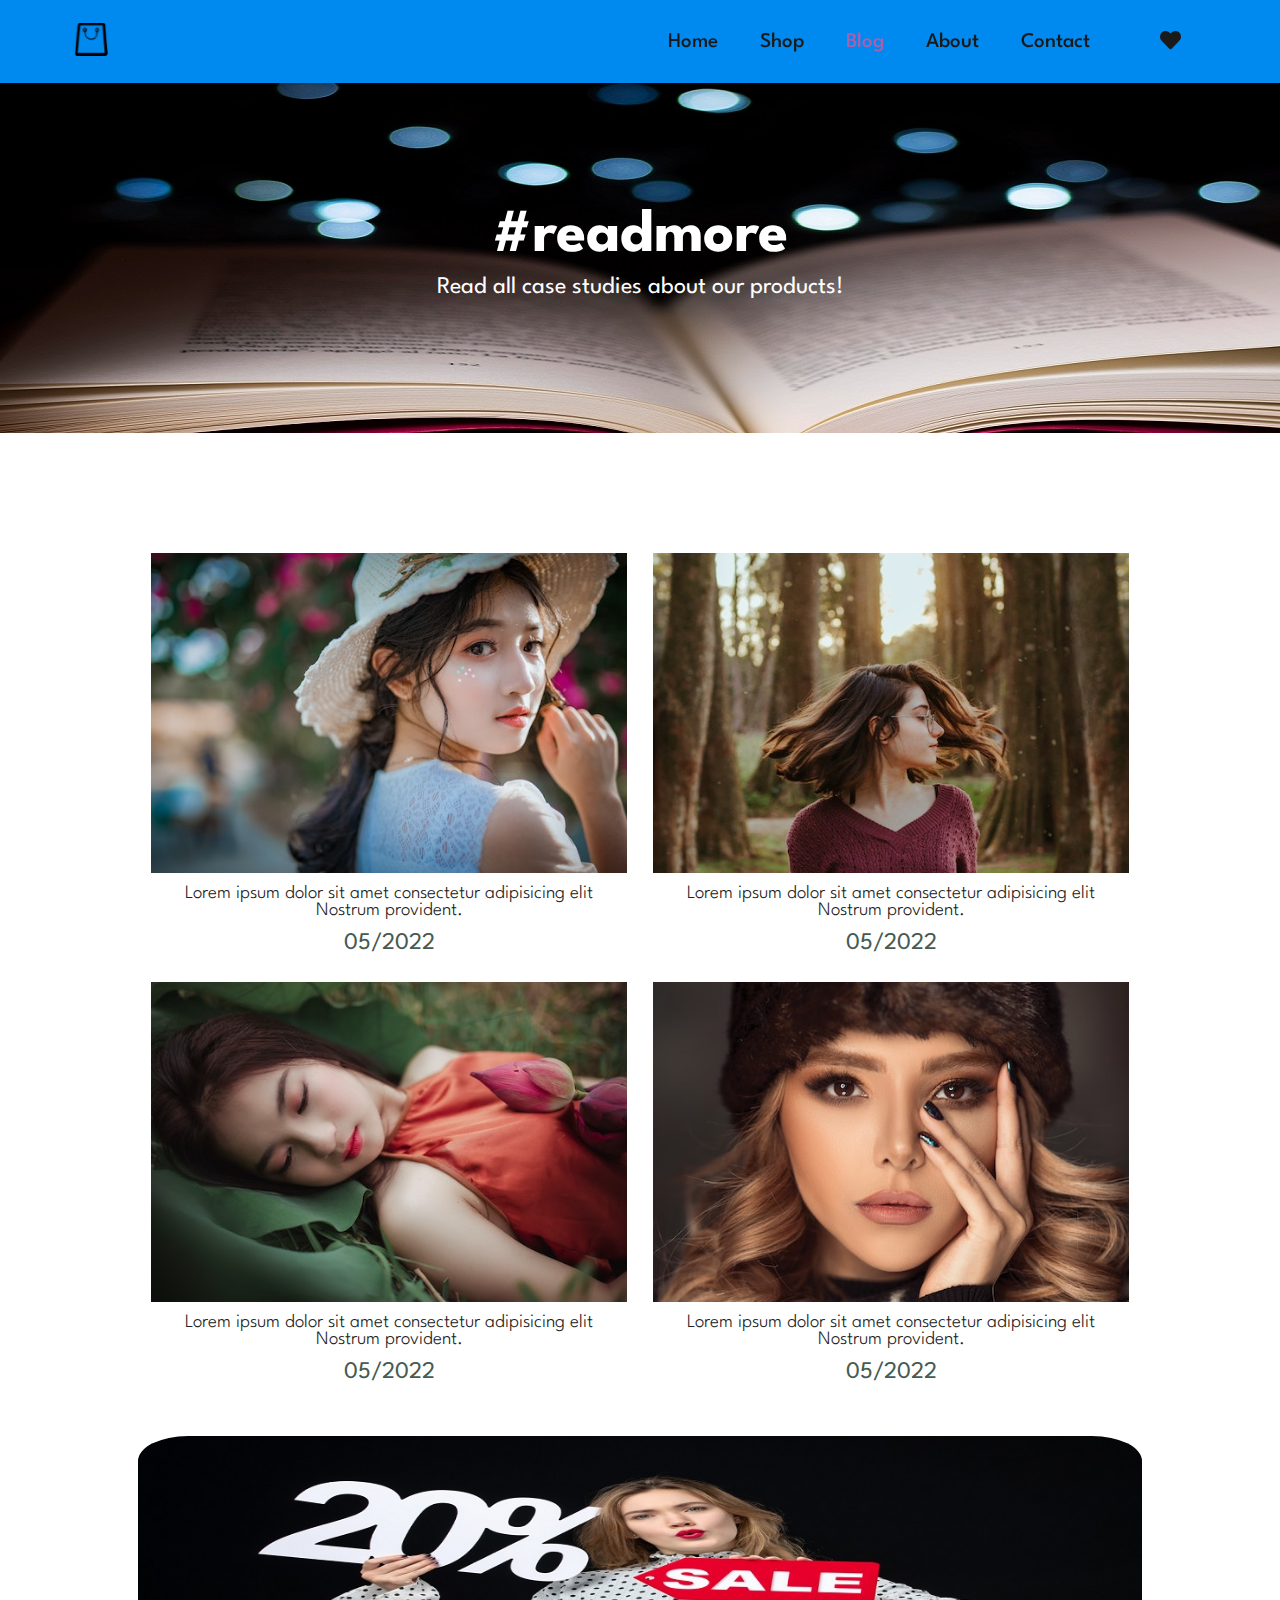
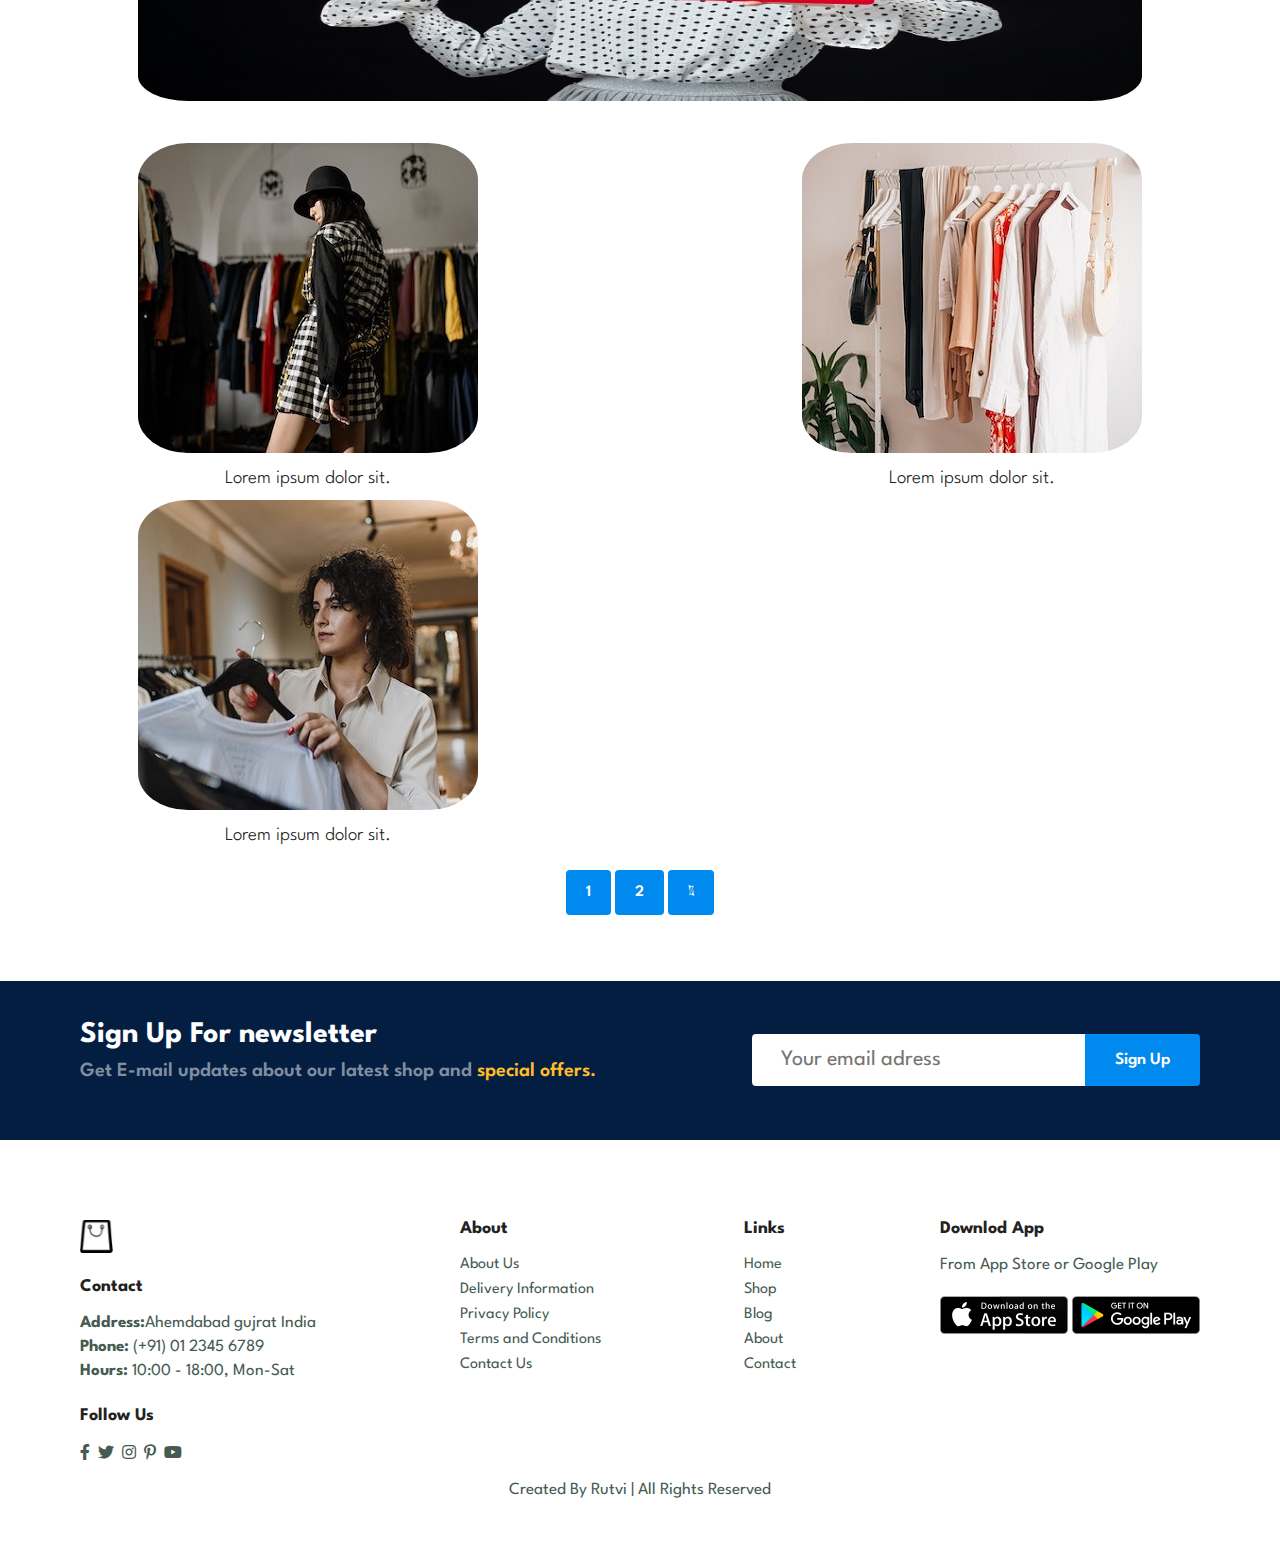
<file: blog.html>
<!DOCTYPE html>
<html lang="en">
<head>
    <meta charset="UTF-8">
    <meta http-equiv="X-UA-Compatible" content="IE=edge">
    <meta name="viewport" content="width=device-width, initial-scale=1.0">
    <title>Ecommerce Website</title>
    <link rel="stylesheet" href="style.css">
   <link rel="stylesheet" href="https://pro.fontawesome.com/releases/v5.10.0/css/all.css">
</head>
<body>
   
    <section id="header">
        <a href="#"><img src="image/logo.png" class="logo" alt=""></a>
       
    <div>
        <ul id="navbar">
          <li><a href="index.html">Home</a></li>
          <li><a href="shop.html">Shop</a></li>
          <li><a class="active" href="blog.html">Blog</a></li>
          <li><a href="about.html">About</a></li>
          <li><a href="contact.html">Contact</a></li>
          <div class="icons">
            <li id="lg-bag"><a href="cart.html"><i class="far fa-shopping-bag"></i></a></li>
            <li id="lg-heart"><a href="heart.html"><i class="fas fa-heart"></i></a></li>
            <a href="#" id="close"><i class="far fa-times"></i></a>
          </div>
        </ul>  
    </div>
    <div id="mobile">
        <div class="icons">
        <a href="cart.html"><i class="far fa-shopping-bag"></i></a>
        <a href="heart.html"><i class="fas fa-heart"></i></a>
        </div>
        <i id="bar" class="fas fa-outdent"></i>
    </div>
        
       

    </section>
    
    <section id="page-header" class="blog-header">
        <h2>#readmore</h2>
        <p>Read all case studies about our products! </p>
    </section>

    <section id="blog" >
        <div class="blog-box">
            <div class="blog-img-dtl" >
                <div class="image">
                    <img src="image/blog/b1.jpg" alt="">
                </div>
                <div class="desc">
                    <h4>Lorem ipsum dolor sit amet consectetur adipisicing elit Nostrum provident.</h4>
                    <p>05/2022</p>
                </div>
            </div>
            <div class="blog-img-dtl">
                <div class="image">
                    <img src="image/blog/b2.jpg" alt="">
                </div>
                <div class="desc">
                  <h4>Lorem ipsum dolor sit amet consectetur adipisicing elit Nostrum provident.</h4>
                  <p>05/2022</p>
                </div>
            </div>
            <div class="blog-img-dtl">
                <div class="image">
                    <img src="image/blog/b3.jpg" alt="">
                </div>
                <div class="desc">
                  <h4>Lorem ipsum dolor sit amet consectetur adipisicing elit Nostrum provident.</h4>
                  <p>05/2022</p>
                </div>
            </div>
            <div class="blog-img-dtl">
                <div class="image">
                    <img src="image/blog/b4.jpg" alt="">
                </div>
                <div class="desc">
                  <h4>Lorem ipsum dolor sit amet consectetur adipisicing elit Nostrum provident.</h4>
                  <p>05/2022</p>
                </div>
            </div>
          
            <div class="blog-img-bnr">
                <div class="image">
                    <img src="image/blog/b5.jpg" alt="">
                </div>
            </div>
            <div class="blog-img">
                <div class="image">
                <img src="image/blog/b11.jpg" alt="">
                </div>
                <h4>Lorem ipsum dolor sit.</h4>
                
            </div>
            <div class="blog-img">
                <div class="image">
                    <img src="image/blog/b12.jpg" alt="">
                </div>
                <h4>Lorem ipsum dolor sit.</h4>
            </div>
            <div class="blog-img">
                <div class="image">
                    <img src="image/blog/b13.jpg" alt="">
                </div>
                <h4>Lorem ipsum dolor sit.</h4>
            </div>
              
        
        </div>
    </section>


    <section id="pagination" class="section-p1">
        <a href="#">1</a>
        <a href="#">2</a>
        <a href="#"><i class="fal fa-long-arrow-alt-right"></i></a>
    </section>

    <section id="newsletter" class="section-p1 section-m1">
        <div class="newstext">
            <h4>Sign Up For newsletter</h4>
            <p>Get E-mail updates about our latest shop and <span>special offers.</span></p>
        </div>
        <div class="form">
            <input type="text" placeholder="Your email adress">
            <button class="normal">Sign Up</button>
        </div>
    </section>

    <footer class="section-p1">
        <div class="col">
            <img class="logo" src="image/logo.png" alt="">
            <h4>Contact</h4>
            <p> <strong>Address:</strong>Ahemdabad gujrat India</p>
            <p><strong>Phone:</strong> (+91) 01 2345 6789</p>
            <p><strong>Hours:</strong> 10:00 - 18:00, Mon-Sat</p>
            <div class="follow">
                <h4>Follow Us</h4>
                <div class="icon">
                    <i class="fab fa-facebook-f"></i>
                    <i class="fab fa-twitter"></i>
                    <i class="fab fa-instagram"></i>
                    <i class="fab fa-pinterest-p"></i>
                    <i class="fab fa-youtube"></i>
                </div> 
            </div>
        </div>
        <div class="col">
            <h4>About</h4>
            <a href="#">About Us</a>
            <a href="#">Delivery Information</a>
            <a href="#">Privacy Policy</a>
            <a href="#">Terms and Conditions</a>
            <a href="#">Contact Us</a>
            
        </div>
        <div class="col">
            <h4>Links</h4>
            <a href="#">Home</a>
            <a href="#">Shop</a>
            <a href="#">Blog</a>
            <a href="#">About</a>
            <a href="#">Contact</a>
            
        </div>
        <div class="col install">
            <h4>Downlod App</h4>
            <p>From App Store or Google Play </p>
            <div class="row">
                <img src="image/pay/app.png" alt="">
                <img src="image/pay/play.png" alt="">
            </div>   
        </div>

        <div class="copyright">
            <p>Created By Rutvi | All Rights Reserved</p>
        </div>
    </footer>

   

    <script src="script.js"></script>
</body>
</html>
</file>
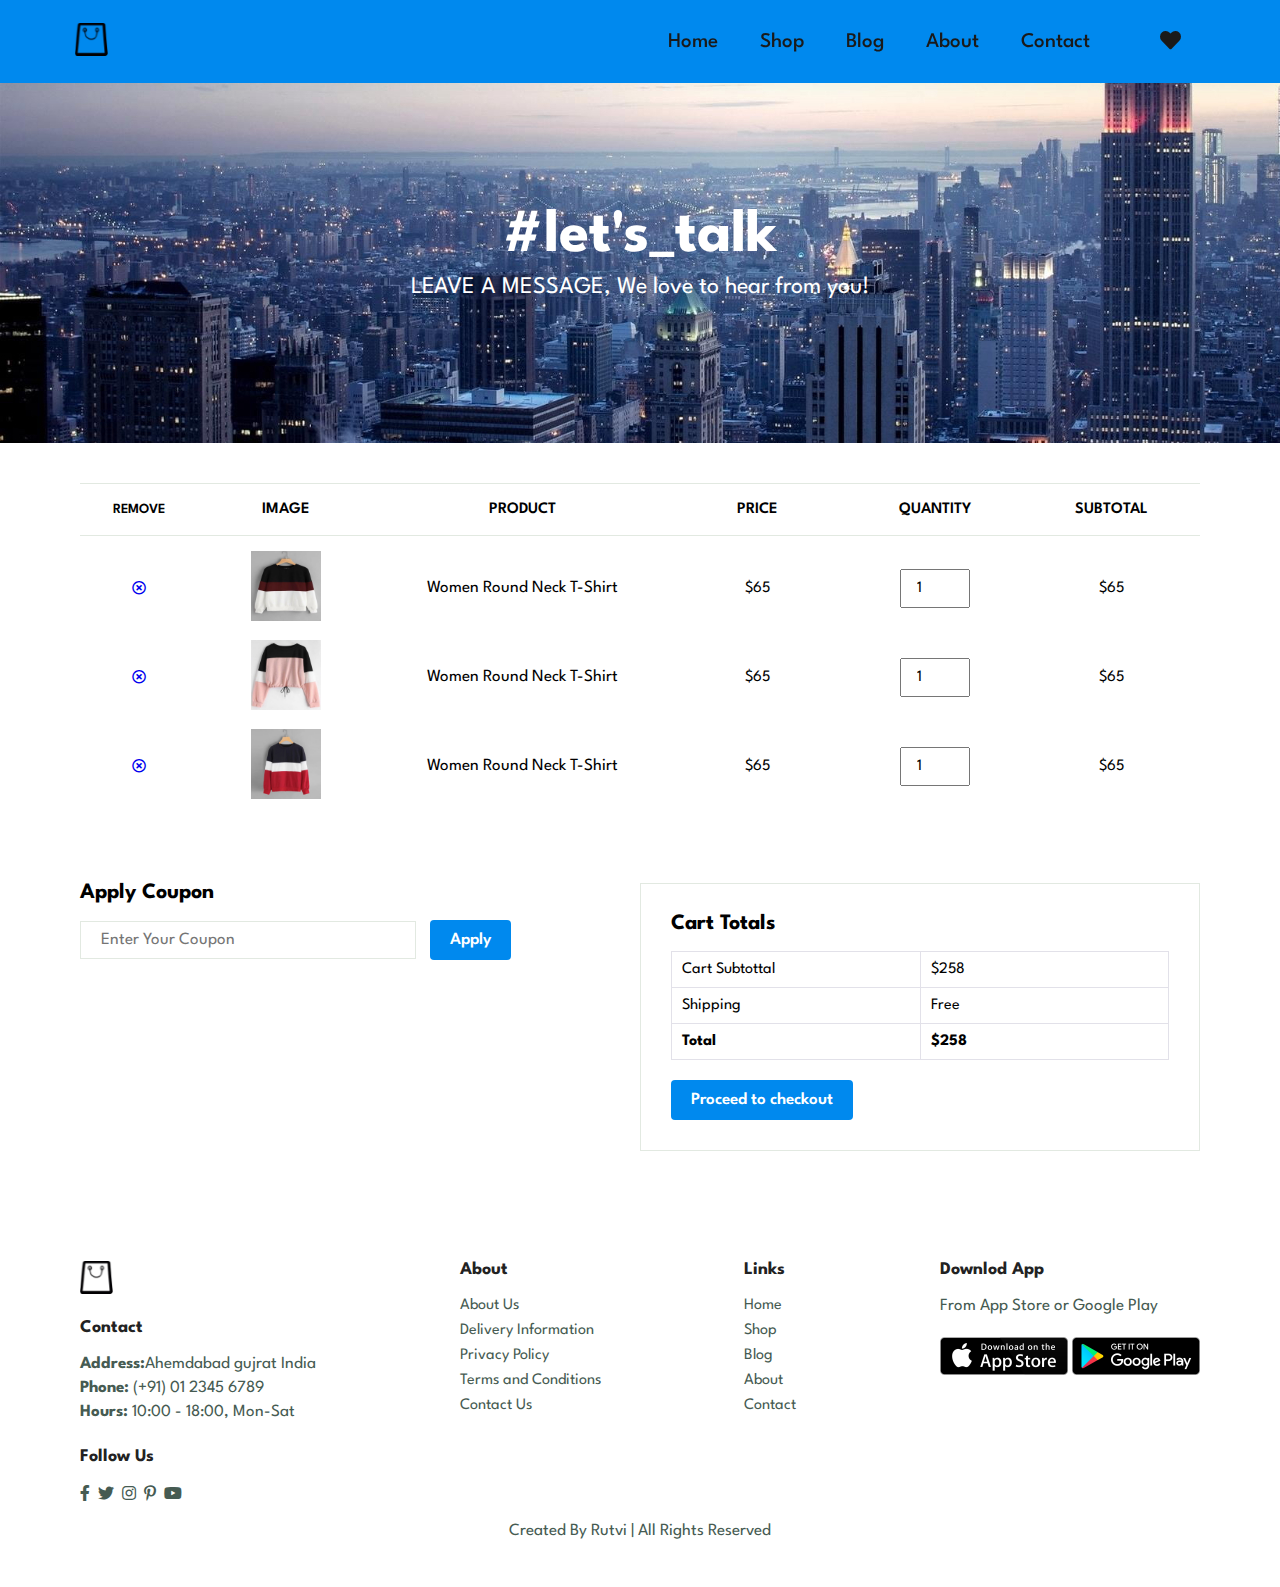
<file: cart.html>
<!DOCTYPE html>
<html lang="en">
<head>
    <meta charset="UTF-8">
    <meta http-equiv="X-UA-Compatible" content="IE=edge">
    <meta name="viewport" content="width=device-width, initial-scale=1.0">
    <title>Ecommerce Website</title>
    <link rel="stylesheet" href="style.css">
   <link rel="stylesheet" href="https://pro.fontawesome.com/releases/v5.10.0/css/all.css">
</head>
<body>
   
    <section id="header">
        <a href="#"><img src="image/logo.png" class="logo" alt=""></a>
       
    <div>
        <ul id="navbar">
          <li><a href="index.html">Home</a></li>
          <li><a href="shop.html">Shop</a></li>
          <li><a href="blog.html">Blog</a></li>
          <li><a href="about.html">About</a></li>
          <li><a href="contact.html">Contact</a></li>
          <div class="icons">
            <li id="lg-bag"><a class="active" href="cart.html"><i class="far fa-shopping-bag"></i></a></li>
            <li id="lg-heart"><a href="heart.html"><i class="fas fa-heart"></i></a></li>
            <a href="#" id="close"><i class="far fa-times"></i></a>
          </div>
        </ul>  
    </div>
    <div id="mobile">
        <div class="icons">
        <a href="cart.html"><i class="far fa-shopping-bag"></i></a>
        <a href="heart.html"><i class="fas fa-heart"></i></a>
        </div>
        <i id="bar" class="fas fa-outdent"></i>
    </div>
    </section>
    
    <section id="page-header" class="about-header">
        <h2>#let's_talk</h2>
        <p>LEAVE A MESSAGE, We love to hear from you!</p>
    </section>

    <section id="cart" class="section-p1" >
        <table width="100%">
            <thead>
                <tr>
                    <td>Remove</td>
                    <td>Image</td>
                    <td>Product</td>
                    <td>Price</td>
                    <td>Quantity</td>
                    <td>Subtotal</td>
                </tr>
            </thead>
            <tbody>
                <tr>
                    <td><a href="#"><i class="far fa-times-circle"></i></a></td>
                    <td><img src="image/products/f1.jpg" alt=""></td>
                    <td>Women Round Neck T-Shirt</td>
                    <td>$65</td>
                    <td><input type="number" value="1"></td>
                    <td>$65</td>
                </tr> 
                <tr>
                    <td><a href="#"><i class="far fa-times-circle"></i></a></td>
                    <td><img src="image/products/f2.jpg" alt=""></td>
                    <td>Women Round Neck T-Shirt</td>
                    <td>$65</td>
                    <td><input type="number" value="1"></td>
                    <td>$65</td>
                </tr> 
                <tr>
                    <td><a href="#"><i class="far fa-times-circle"></i></a></td>
                    <td><img src="image/products/f3.jpg" alt=""></td>
                    <td>Women Round Neck T-Shirt</td>
                    <td>$65</td>
                    <td><input type="number" value="1"></td>
                    <td>$65</td>
                </tr> 
            </tbody>
        </table>
    </section>

    <section id="cart-add" class="section-p1" >
        <div id="coupon">
            <h3>Apply Coupon</h3>
            <div>
               <input type="text" placeholder="Enter Your Coupon">
               <button class="normal">Apply</button>
            </div>
        </div>

        <div id="subtotal">
            <h3>Cart Totals</h3>
            <table>
                <tr>
                    <td>Cart Subtottal</td>
                    <td>$258</td>
                </tr>
                <tr>
                    <td>Shipping</td>
                    <td>Free</td>
                </tr>
                <tr>
                    <td><strong>Total</strong></td>
                    <td><strong>$258</strong></td>
                </tr>

            </table>
            <button class="normal">Proceed to checkout</button>
        </div>

    </section>

   <footer class="section-p1">

        <div class="col">
            <img class="logo" src="image/logo.png" alt="">
            <h4>Contact</h4>
            <p> <strong>Address:</strong>Ahemdabad gujrat India</p>
            <p><strong>Phone:</strong> (+91) 01 2345 6789</p>
            <p><strong>Hours:</strong> 10:00 - 18:00, Mon-Sat</p>
            <div class="follow">
                <h4>Follow Us</h4>
                <div class="icon">
                    <i class="fab fa-facebook-f"></i>
                    <i class="fab fa-twitter"></i>
                    <i class="fab fa-instagram"></i>
                    <i class="fab fa-pinterest-p"></i>
                    <i class="fab fa-youtube"></i>
                </div> 
            </div>
        </div>
        <div class="col">
            <h4>About</h4>
            <a href="#">About Us</a>
            <a href="#">Delivery Information</a>
            <a href="#">Privacy Policy</a>
            <a href="#">Terms and Conditions</a>
            <a href="#">Contact Us</a>
            
        </div>
        <div class="col">
            <h4>Links</h4>
            <a href="#">Home</a>
            <a href="#">Shop</a>
            <a href="#">Blog</a>
            <a href="#">About</a>
            <a href="#">Contact</a>
            
        </div>
        <div class="col install">
            <h4>Downlod App</h4>
            <p>From App Store or Google Play </p>
            <div class="row">
                <img src="image/pay/app.png" alt="">
                <img src="image/pay/play.png" alt="">
            </div>   
        </div>

        <div class="copyright">
            <p>Created By Rutvi | All Rights Reserved</p>
        </div>
    </footer>
   

    <script src="script.js"></script>
</body>
</html>
</file>
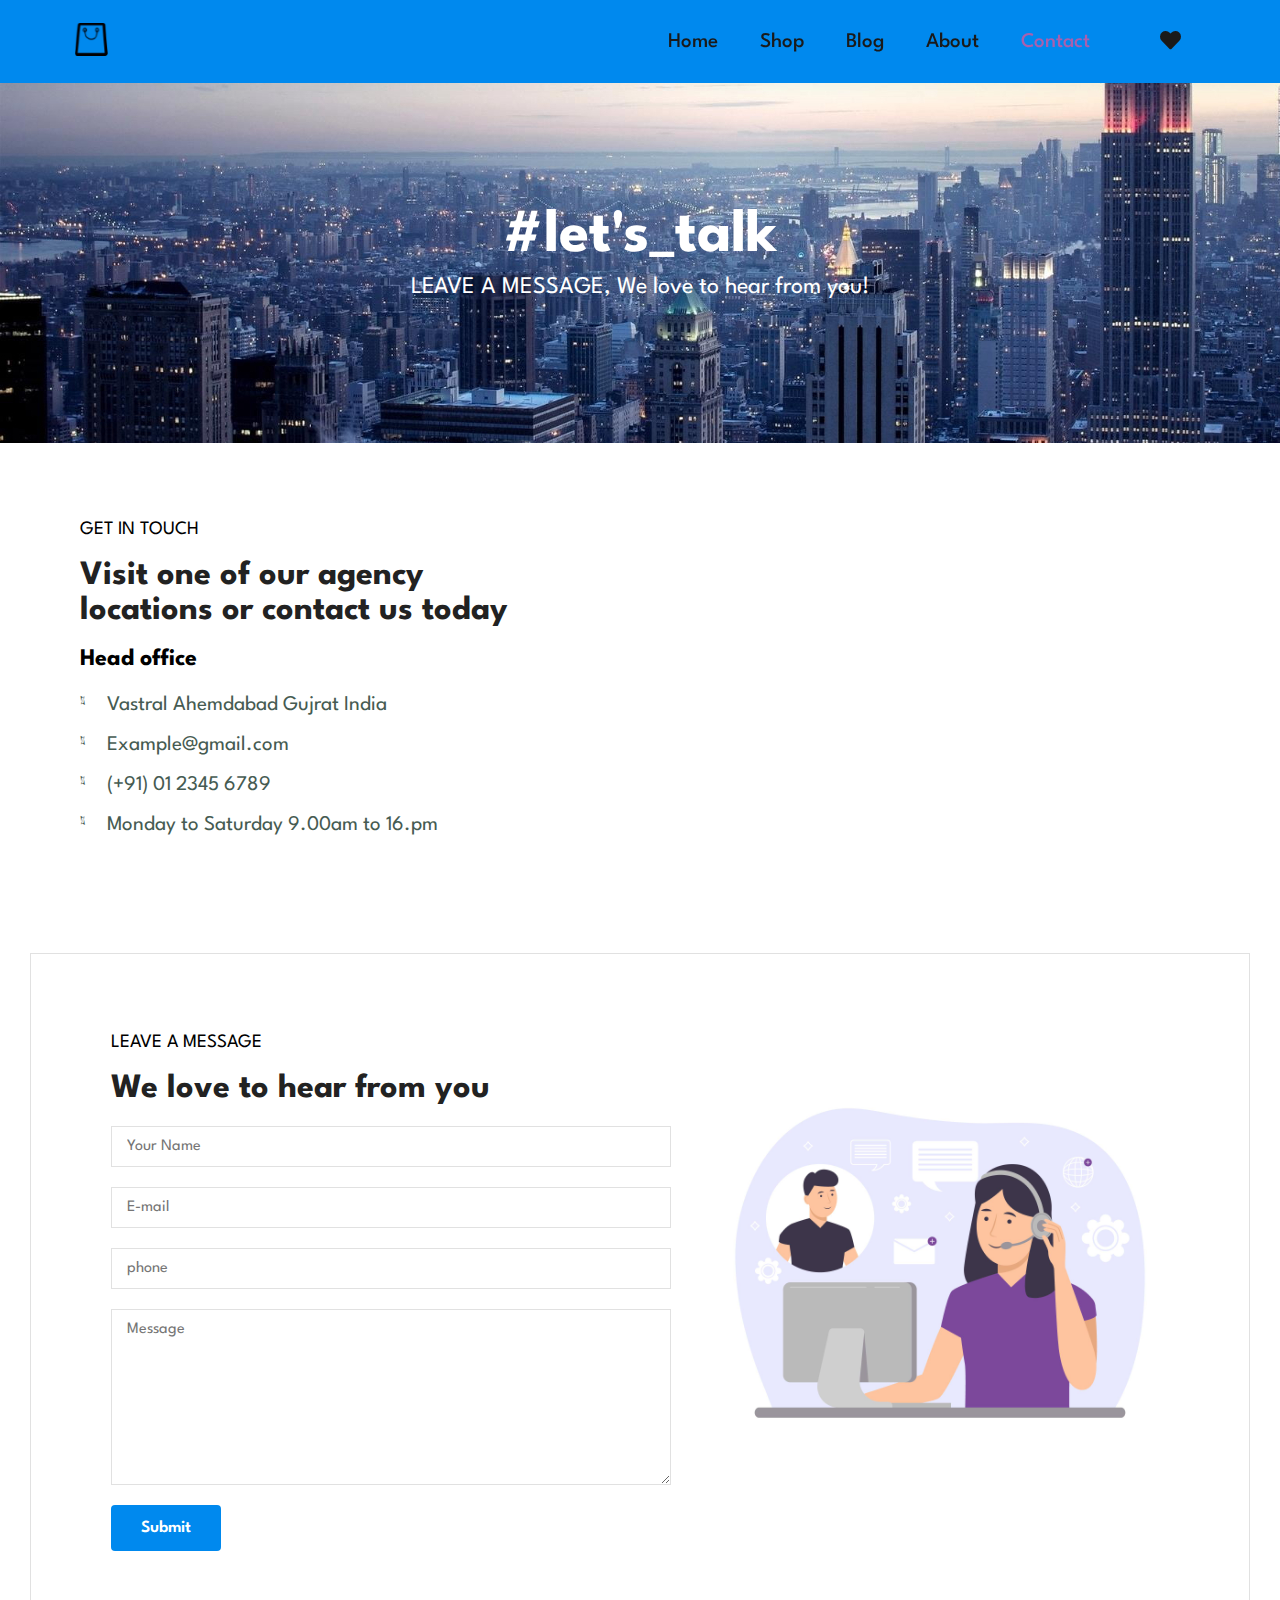
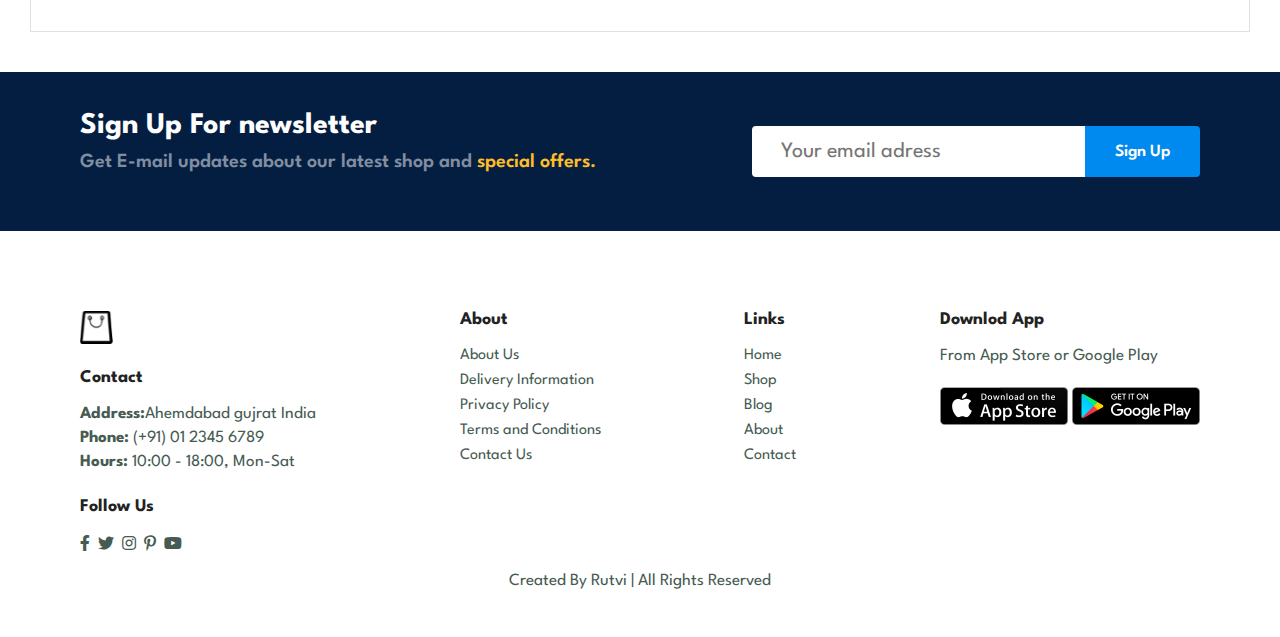
<file: contact.html>
<!DOCTYPE html>
<html lang="en">
<head>
    <meta charset="UTF-8">
    <meta http-equiv="X-UA-Compatible" content="IE=edge">
    <meta name="viewport" content="width=device-width, initial-scale=1.0">
    <title>Ecommerce Website</title>
    <link rel="stylesheet" href="style.css">
   <link rel="stylesheet" href="https://pro.fontawesome.com/releases/v5.10.0/css/all.css">
</head>
<body>
   
    <section id="header">
        <a href="#"><img src="image/logo.png" class="logo" alt=""></a>
       
    <div>
        <ul id="navbar">
          <li><a href="index.html">Home</a></li>
          <li><a href="shop.html">Shop</a></li>
          <li><a href="blog.html">Blog</a></li>
          <li><a href="about.html">About</a></li>
          <li><a class="active" href="contact.html">Contact</a></li>
          <div class="icons">
            <li id="lg-bag"><a href="cart.html"><i class="far fa-shopping-bag"></i></a></li>
            <li id="lg-heart"><a href="heart.html"><i class="fas fa-heart"></i></a></li>
            <a href="#" id="close"><i class="far fa-times"></i></a>
          </div>
        </ul>  
    </div>
    <div id="mobile">
        <div class="icons">
        <a href="cart.html"><i class="far fa-shopping-bag"></i></a>
        <a href="heart.html"><i class="fas fa-heart"></i></a>
        </div>
        <i id="bar" class="fas fa-outdent"></i>
    </div>
    </section>
    
    <section id="page-header" class="about-header">
        <h2>#let's_talk</h2>
        <p>LEAVE A MESSAGE, We love to hear from you!</p>
    </section>

    <section id="contact-details" class="section-p1">
        <div class="details">
            <span>GET IN TOUCH</span>
            <h2>Visit one of our agency locations or contact us today</h2>
            <h3>Head office</h3>
            <div>
                <li>
                    <i class="fal fa-map"></i>
                    <p>Vastral Ahemdabad Gujrat India</p>
                </li>
                <li>
                    <i class="fal fa-envelope"></i>
                    <p>Example@gmail.com</p>
                </li>
                <li>
                    <i class="fal fa-phone-alt"></i>
                    <p>(+91) 01 2345 6789</p>
                </li>
                <li>
                    <i class="fal fa-clock"></i>
                    <p>Monday to Saturday 9.00am to 16.pm</p>
                </li>
            </div>
        </div>
        <div class="map">
            <iframe src="https://www.google.com/maps/embed?pb=!1m18!1m12!1m3!1d29381.701232554755!2d72.64293787870731!3d22.99759161820029!2m3!1f0!2f0!3f0!3m2!1i1024!2i768!4f13.1!3m3!1m2!1s0x395e87cf76479217%3A0xbe50540453c71a8c!2sVastral%2C%20Ahmedabad%2C%20Gujarat%20380038!5e0!3m2!1sen!2sin!4v1682019708212!5m2!1sen!2sin" width="600" height="450" style="border:0;" allowfullscreen="" loading="lazy" referrerpolicy="no-referrer-when-downgrade"></iframe>
        </div>
    </section>

    <section id="form-details">
        <form action="">
                 <span>LEAVE A MESSAGE</span> 
                 <h2>We love to hear from you</h2> 
                 <input type="text" placeholder="Your Name">  
                 <input type="text" placeholder="E-mail"> 
                 <input type="text" placeholder="phone">
                 <textarea name="" id="" cols="30" rows="10" placeholder="Message"></textarea>  
                 <button class="normal">Submit</button>   
        </form>

        <div class="contimg">
            <img src="image/about/cimg.jpg" alt="">
        </div>
    </section>

    <section id="newsletter" class="section-p1 section-m1">
        <div class="newstext">
            <h4>Sign Up For newsletter</h4>
            <p>Get E-mail updates about our latest shop and <span>special offers.</span></p>
        </div>
        <div class="form">
            <input type="text" placeholder="Your email adress">
            <button class="normal">Sign Up</button>
        </div>
    </section>

    <footer class="section-p1">
        <div class="col">
            <img class="logo" src="image/logo.png" alt="">
            <h4>Contact</h4>
            <p> <strong>Address:</strong>Ahemdabad gujrat India</p>
            <p><strong>Phone:</strong> (+91) 01 2345 6789</p>
            <p><strong>Hours:</strong> 10:00 - 18:00, Mon-Sat</p>
            <div class="follow">
                <h4>Follow Us</h4>
                <div class="icon">
                    <i class="fab fa-facebook-f"></i>
                    <i class="fab fa-twitter"></i>
                    <i class="fab fa-instagram"></i>
                    <i class="fab fa-pinterest-p"></i>
                    <i class="fab fa-youtube"></i>
                </div> 
            </div>
        </div>
        <div class="col">
            <h4>About</h4>
            <a href="#">About Us</a>
            <a href="#">Delivery Information</a>
            <a href="#">Privacy Policy</a>
            <a href="#">Terms and Conditions</a>
            <a href="#">Contact Us</a>
            
        </div>
        <div class="col">
            <h4>Links</h4>
            <a href="#">Home</a>
            <a href="#">Shop</a>
            <a href="#">Blog</a>
            <a href="#">About</a>
            <a href="#">Contact</a>
            
        </div>
        <div class="col install">
            <h4>Downlod App</h4>
            <p>From App Store or Google Play </p>
            <div class="row">
                <img src="image/pay/app.png" alt="">
                <img src="image/pay/play.png" alt="">
            </div>   
        </div>

        <div class="copyright">
            <p>Created By Rutvi | All Rights Reserved</p>
        </div>
    </footer>
   

    <script src="script.js"></script>
</body>
</html>
</file>
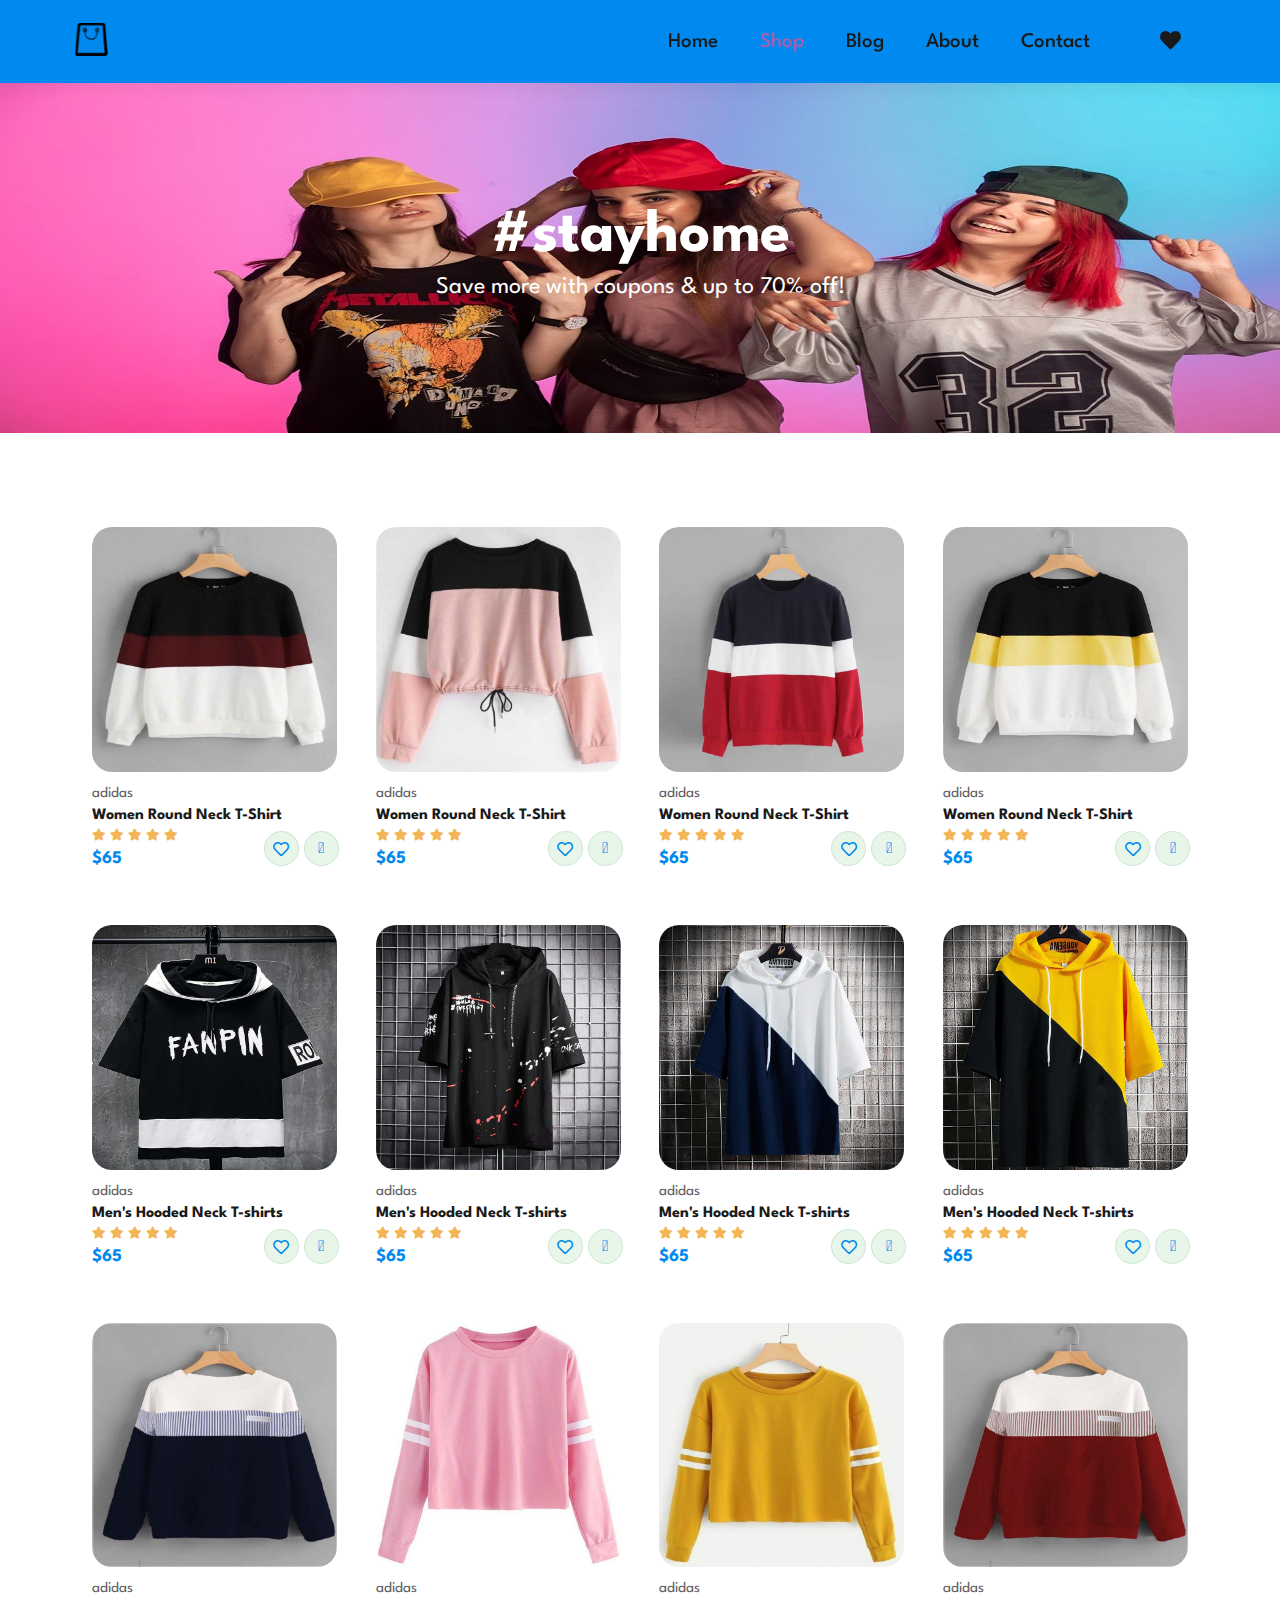
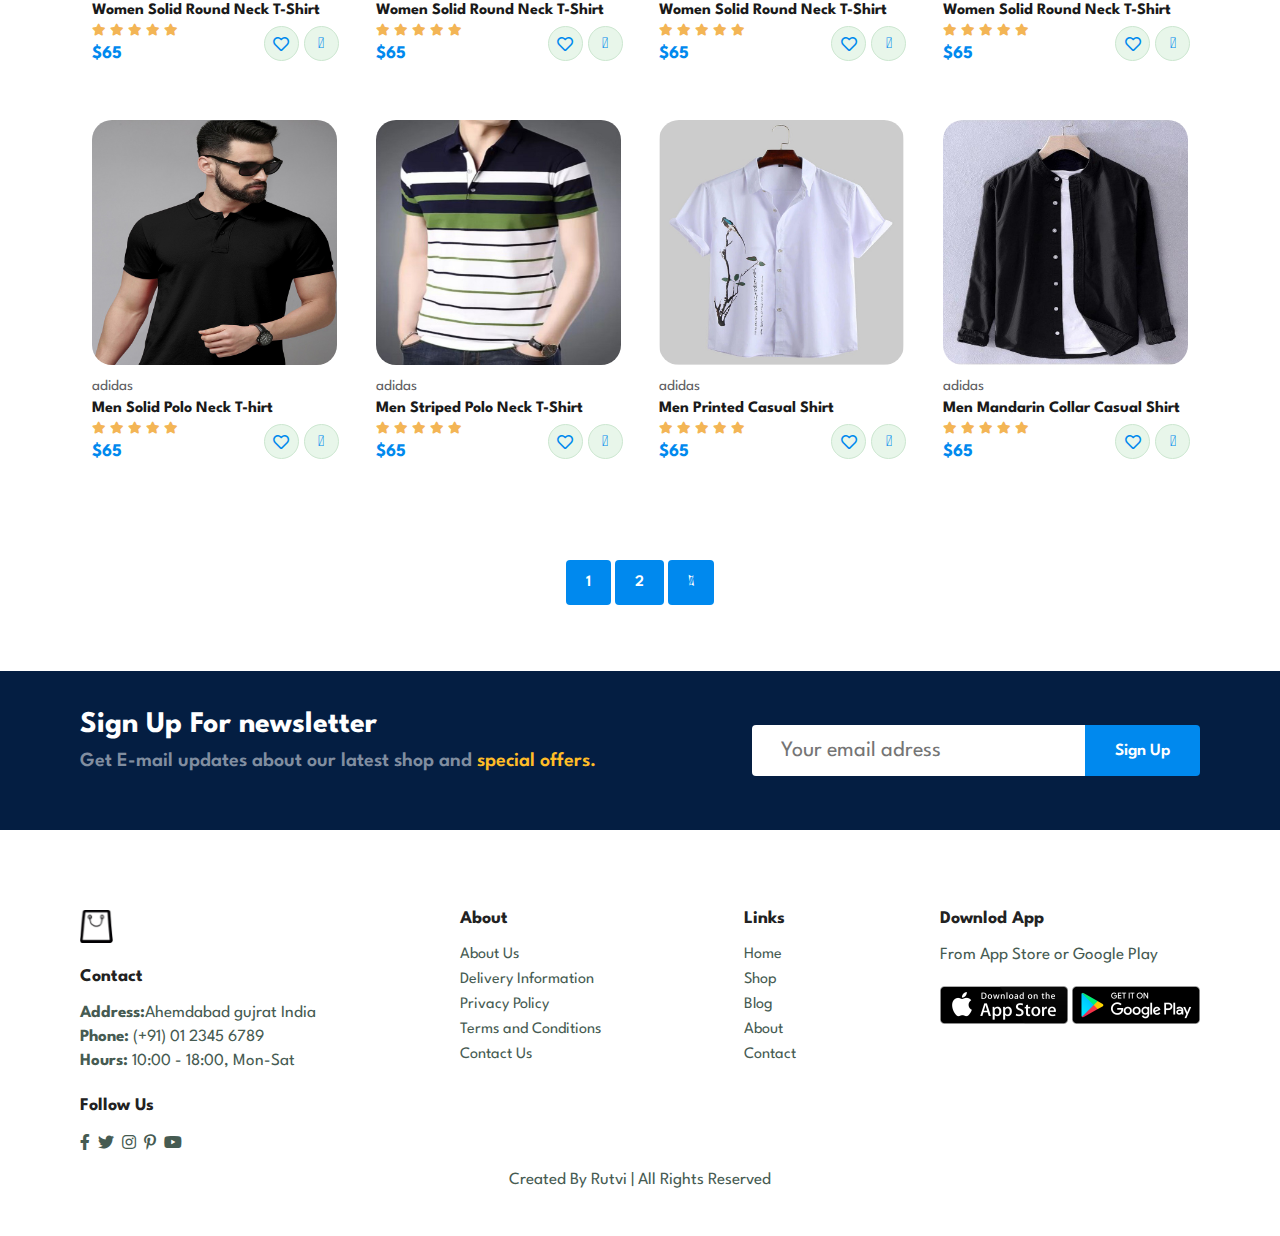
<file: shop.html>
<!DOCTYPE html>
<html lang="en">
<head>
    <meta charset="UTF-8">
    <meta http-equiv="X-UA-Compatible" content="IE=edge">
    <meta name="viewport" content="width=device-width, initial-scale=1.0">
    <title>Ecommerce Website</title>
    <link rel="stylesheet" href="style.css">
   <link rel="stylesheet" href="https://pro.fontawesome.com/releases/v5.10.0/css/all.css">
</head>
<body>
   
    <section id="header">
        <a href="#"><img src="image/logo.png" class="logo" alt=""></a>
       
    <div>
        <ul id="navbar">
          <li><a href="index.html">Home</a></li>
          <li><a class="active" href="shop.html">Shop</a></li>
          <li><a href="blog.html">Blog</a></li>
          <li><a href="about.html">About</a></li>
          <li><a href="contact.html">Contact</a></li>
          <div class="icons">
            <li id="lg-bag"><a href="cart.html"><i class="far fa-shopping-bag"></i></a></li>
            <li id="lg-heart"><a href="heart.html"><i class="fas fa-heart"></i></a></li>
            <a href="#" id="close"><i class="far fa-times"></i></a>
          </div>
        </ul>  
    </div>
    <div id="mobile">
        <div class="icons">
        <a href="cart.html"><i class="far fa-shopping-bag"></i></a>
        <a href="heart.html"><i class="fas fa-heart"></i></a>
        </div>
        <i id="bar" class="fas fa-outdent"></i>
    </div>
        
       

    </section>
    
    <section id="page-header">
        <h2>#stayhome</h2>
        <p>Save more with coupons & up to 70% off!</p>
    </section>
    
    <section id="product1" class="section-p1">
        <div class="pro-container">
            <div class="pro" onclick="window.location.href='sproduct.html';">
                <img src="image/products/f1.jpg" alt="">
                <div class="desc">
                    <span>adidas</span>
                    <h5>Women Round Neck T-Shirt</h5>
                    <div class="star">
                        <i class="fas fa-star"></i>
                        <i class="fas fa-star"></i>
                        <i class="fas fa-star"></i>
                        <i class="fas fa-star"></i>
                        <i class="fas fa-star"></i>
                    </div>
                    <h4>$65</h4>
                </div>
                <a href="#"><i class="fal fa-shopping-cart cart"></i></a>
                <a href="#"><i class="fas fa-heart heart"></i></a>
            </div>
            <div class="pro">
                <img src="image/products/f2.jpg" alt="">
                <div class="desc">
                    <span>adidas</span>
                    <h5>Women Round Neck T-Shirt</h5>
                    <div class="star">
                        <i class="fas fa-star"></i>
                        <i class="fas fa-star"></i>
                        <i class="fas fa-star"></i>
                        <i class="fas fa-star"></i>
                        <i class="fas fa-star"></i>
                    </div>
                    <h4>$65</h4>
                </div>
                <a href="#"><i class="fal fa-shopping-cart cart"></i></a>
                <a href="#"><i class="fas fa-heart heart"></i></a>
            </div>
            <div class="pro">
                <img src="image/products/f3.jpg" alt="">
                <div class="desc">
                    <span>adidas</span>
                    <h5>Women Round Neck T-Shirt</h5>
                    <div class="star">
                        <i class="fas fa-star"></i>
                        <i class="fas fa-star"></i>
                        <i class="fas fa-star"></i>
                        <i class="fas fa-star"></i>
                        <i class="fas fa-star"></i>
                    </div>
                    <h4>$65</h4>
                </div>
                <a href="#"><i class="fal fa-shopping-cart cart"></i></a>
                <a href="#"><i class="fas fa-heart heart"></i></a>
            </div>
            <div class="pro">
                <img src="image/products/f4.jpg" alt="">
                <div class="desc">
                    <span>adidas</span>
                    <h5>Women Round Neck T-Shirt</h5>
                    <div class="star">
                        <i class="fas fa-star"></i>
                        <i class="fas fa-star"></i>
                        <i class="fas fa-star"></i>
                        <i class="fas fa-star"></i>
                        <i class="fas fa-star"></i>
                    </div>
                    <h4>$65</h4>
                </div>
                <a href="#"><i class="fal fa-shopping-cart cart"></i></a>
                <a href="#"><i class="fas fa-heart heart"></i></a>
            </div>
            <div class="pro">
                <img src="image/products/f5.jpg" alt="">
                <div class="desc">
                    <span>adidas</span>
                    <h5>Men's Hooded Neck T-shirts</h5>
                    <div class="star">
                        <i class="fas fa-star"></i>
                        <i class="fas fa-star"></i>
                        <i class="fas fa-star"></i>
                        <i class="fas fa-star"></i>
                        <i class="fas fa-star"></i>
                    </div>
                    <h4>$65</h4>
                </div>
                <a href="#"><i class="fal fa-shopping-cart cart"></i></a>
                <a href="#"><i class="fas fa-heart heart"></i></a>
            </div>
            <div class="pro">
                <img src="image/products/f6.jpg" alt="">
                <div class="desc">
                    <span>adidas</span>
                    <h5>Men's Hooded Neck T-shirts</h5>
                    <div class="star">
                        <i class="fas fa-star"></i>
                        <i class="fas fa-star"></i>
                        <i class="fas fa-star"></i>
                        <i class="fas fa-star"></i>
                        <i class="fas fa-star"></i>
                    </div>
                    <h4>$65</h4>
                </div>
                <a href="#"><i class="fal fa-shopping-cart cart"></i></a>
                <a href="#"><i class="fas fa-heart heart"></i></a>
            </div>
            <div class="pro">
                <img src="image/products/f7.jpg" alt="">
                <div class="desc">
                    <span>adidas</span>
                    <h5>Men's Hooded Neck T-shirts</h5>
                    <div class="star">
                        <i class="fas fa-star"></i>
                        <i class="fas fa-star"></i>
                        <i class="fas fa-star"></i>
                        <i class="fas fa-star"></i>
                        <i class="fas fa-star"></i>
                    </div>
                    <h4>$65</h4>
                </div>
                <a href="#"><i class="fal fa-shopping-cart cart"></i></a>
                <a href="#"><i class="fas fa-heart heart"></i></a>
            </div>
            <div class="pro">
                <img src="image/products/f8.jpg" alt="">
                <div class="desc">
                    <span>adidas</span>
                    <h5>Men's Hooded Neck T-shirts</h5>
                    <div class="star">
                        <i class="fas fa-star"></i>
                        <i class="fas fa-star"></i>
                        <i class="fas fa-star"></i>
                        <i class="fas fa-star"></i>
                        <i class="fas fa-star"></i>
                    </div>
                    <h4>$65</h4>
                </div>
                <a href="#"><i class="fal fa-shopping-cart cart"></i></a>
                <a href="#"><i class="fas fa-heart heart"></i></a>
            </div>
     
            <div class="pro">
                <img src="image/products/n1.jpg" alt="">
                <div class="desc">
                    <span>adidas</span>
                    <h5>Women Solid Round Neck T-Shirt</h5>
                    <div class="star">
                        <i class="fas fa-star"></i>
                        <i class="fas fa-star"></i>
                        <i class="fas fa-star"></i>
                        <i class="fas fa-star"></i>
                        <i class="fas fa-star"></i>
                    </div>
                    <h4>$65</h4>
                </div>
                <a href="#"><i class="fal fa-shopping-cart cart"></i></a>
                <a href="#"><i class="fas fa-heart heart"></i></a>
            </div>
            <div class="pro">
                <img src="image/products/n2.jpg" alt="">
                <div class="desc">
                    <span>adidas</span>
                    <h5>Women Solid Round Neck T-Shirt</h5>
                    <div class="star">
                        <i class="fas fa-star"></i>
                        <i class="fas fa-star"></i>
                        <i class="fas fa-star"></i>
                        <i class="fas fa-star"></i>
                        <i class="fas fa-star"></i>
                    </div>
                    <h4>$65</h4>
                </div>
                <a href="#"><i class="fal fa-shopping-cart cart"></i></a>
                <a href="#"><i class="fas fa-heart heart"></i></a>
            </div>
            <div class="pro">
                <img src="image/products/n3.jpg" alt="">
                <div class="desc">
                    <span>adidas</span>
                    <h5>Women Solid Round Neck T-Shirt</h5>
                    <div class="star">
                        <i class="fas fa-star"></i>
                        <i class="fas fa-star"></i>
                        <i class="fas fa-star"></i>
                        <i class="fas fa-star"></i>
                        <i class="fas fa-star"></i>
                    </div>
                    <h4>$65</h4>
                </div>
                <a href="#"><i class="fal fa-shopping-cart cart"></i></a>
                <a href="#"><i class="fas fa-heart heart"></i></a>
            </div>
            <div class="pro">
                <img src="image/products/n4.jpg" alt="">
                <div class="desc">
                    <span>adidas</span>
                    <h5>Women Solid Round Neck T-Shirt</h5>
                    <div class="star">
                        <i class="fas fa-star"></i>
                        <i class="fas fa-star"></i>
                        <i class="fas fa-star"></i>
                        <i class="fas fa-star"></i>
                        <i class="fas fa-star"></i>
                    </div>
                    <h4>$65</h4>
                </div>
                <a href="#"><i class="fal fa-shopping-cart cart"></i></a>
                <a href="#"><i class="fas fa-heart heart"></i></a>
            </div>
            <div class="pro">
                <img src="image/products/n5.jpg" alt="">
                <div class="desc">
                    <span>adidas</span>
                    <h5>Men Solid Polo Neck T-hirt</h5>
                    <div class="star">
                        <i class="fas fa-star"></i>
                        <i class="fas fa-star"></i>
                        <i class="fas fa-star"></i>
                        <i class="fas fa-star"></i>
                        <i class="fas fa-star"></i>
                    </div>
                    <h4>$65</h4>
                </div>
                <a href="#"><i class="fal fa-shopping-cart cart"></i></a>
                <a href="#"><i class="fas fa-heart heart"></i></a>
            </div>
            <div class="pro">
                <img src="image/products/n6.jpg" alt="">
                <div class="desc">
                    <span>adidas</span>
                    <h5>Men Striped Polo Neck T-Shirt</h5>
                    <div class="star">
                        <i class="fas fa-star"></i>
                        <i class="fas fa-star"></i>
                        <i class="fas fa-star"></i>
                        <i class="fas fa-star"></i>
                        <i class="fas fa-star"></i>
                    </div>
                    <h4>$65</h4>
                </div>
                <a href="#"><i class="fal fa-shopping-cart cart"></i></a>
                <a href="#"><i class="fas fa-heart heart"></i></a>
            </div>
            <div class="pro">
                <img src="image/products/n7.jpg" alt="">
                <div class="desc">
                    <span>adidas</span>
                    <h5>Men Printed Casual Shirt</h5>
                    <div class="star">
                        <i class="fas fa-star"></i>
                        <i class="fas fa-star"></i>
                        <i class="fas fa-star"></i>
                        <i class="fas fa-star"></i>
                        <i class="fas fa-star"></i>
                    </div>
                    <h4>$65</h4>
                </div>
                <a href="#"><i class="fal fa-shopping-cart cart"></i></a>
                <a href="#"><i class="fas fa-heart heart"></i></a>
            </div>
            <div class="pro">
                <img src="image/products/n8.jpg" alt="">
                <div class="desc">
                    <span>adidas</span>
                    <h5>Men Mandarin Collar Casual Shirt</h5>
                    <div class="star">
                        <i class="fas fa-star"></i>
                        <i class="fas fa-star"></i>
                        <i class="fas fa-star"></i>
                        <i class="fas fa-star"></i>
                        <i class="fas fa-star"></i>
                    </div>
                    <h4>$65</h4>
                </div>
                <a href="#"><i class="fal fa-shopping-cart cart"></i></a>
                <a href="#"><i class="fas fa-heart heart"></i></a>
            </div>
        </div>
    </section>

    <section id="pagination" class="section-p1">
        <a href="#">1</a>
        <a href="#">2</a>
        <a href="#"><i class="fal fa-long-arrow-alt-right"></i></a>
    </section>

    <section id="newsletter" class="section-p1 section-m1">
        <div class="newstext">
            <h4>Sign Up For newsletter</h4>
            <p>Get E-mail updates about our latest shop and <span>special offers.</span></p>
        </div>
        <div class="form">
            <input type="text" placeholder="Your email adress">
            <button class="normal">Sign Up</button>
        </div>
    </section>

    <footer class="section-p1">
        <div class="col">
            <img class="logo" src="image/logo.png" alt="">
            <h4>Contact</h4>
            <p> <strong>Address:</strong>Ahemdabad gujrat India</p>
            <p><strong>Phone:</strong> (+91) 01 2345 6789</p>
            <p><strong>Hours:</strong> 10:00 - 18:00, Mon-Sat</p>
            <div class="follow">
                <h4>Follow Us</h4>
                <div class="icon">
                    <i class="fab fa-facebook-f"></i>
                    <i class="fab fa-twitter"></i>
                    <i class="fab fa-instagram"></i>
                    <i class="fab fa-pinterest-p"></i>
                    <i class="fab fa-youtube"></i>
                </div> 
            </div>
        </div>
        <div class="col">
            <h4>About</h4>
            <a href="#">About Us</a>
            <a href="#">Delivery Information</a>
            <a href="#">Privacy Policy</a>
            <a href="#">Terms and Conditions</a>
            <a href="#">Contact Us</a>
            
        </div>
        <div class="col">
            <h4>Links</h4>
            <a href="#">Home</a>
            <a href="#">Shop</a>
            <a href="#">Blog</a>
            <a href="#">About</a>
            <a href="#">Contact</a>
            
        </div>
        <div class="col install">
            <h4>Downlod App</h4>
            <p>From App Store or Google Play </p>
            <div class="row">
                <img src="image/pay/app.png" alt="">
                <img src="image/pay/play.png" alt="">
            </div>   
        </div>

        <div class="copyright">
            <p>Created By Rutvi | All Rights Reserved</p>
        </div>
    </footer>

   

    <script src="script.js"></script>
</body>
</html>
</file>
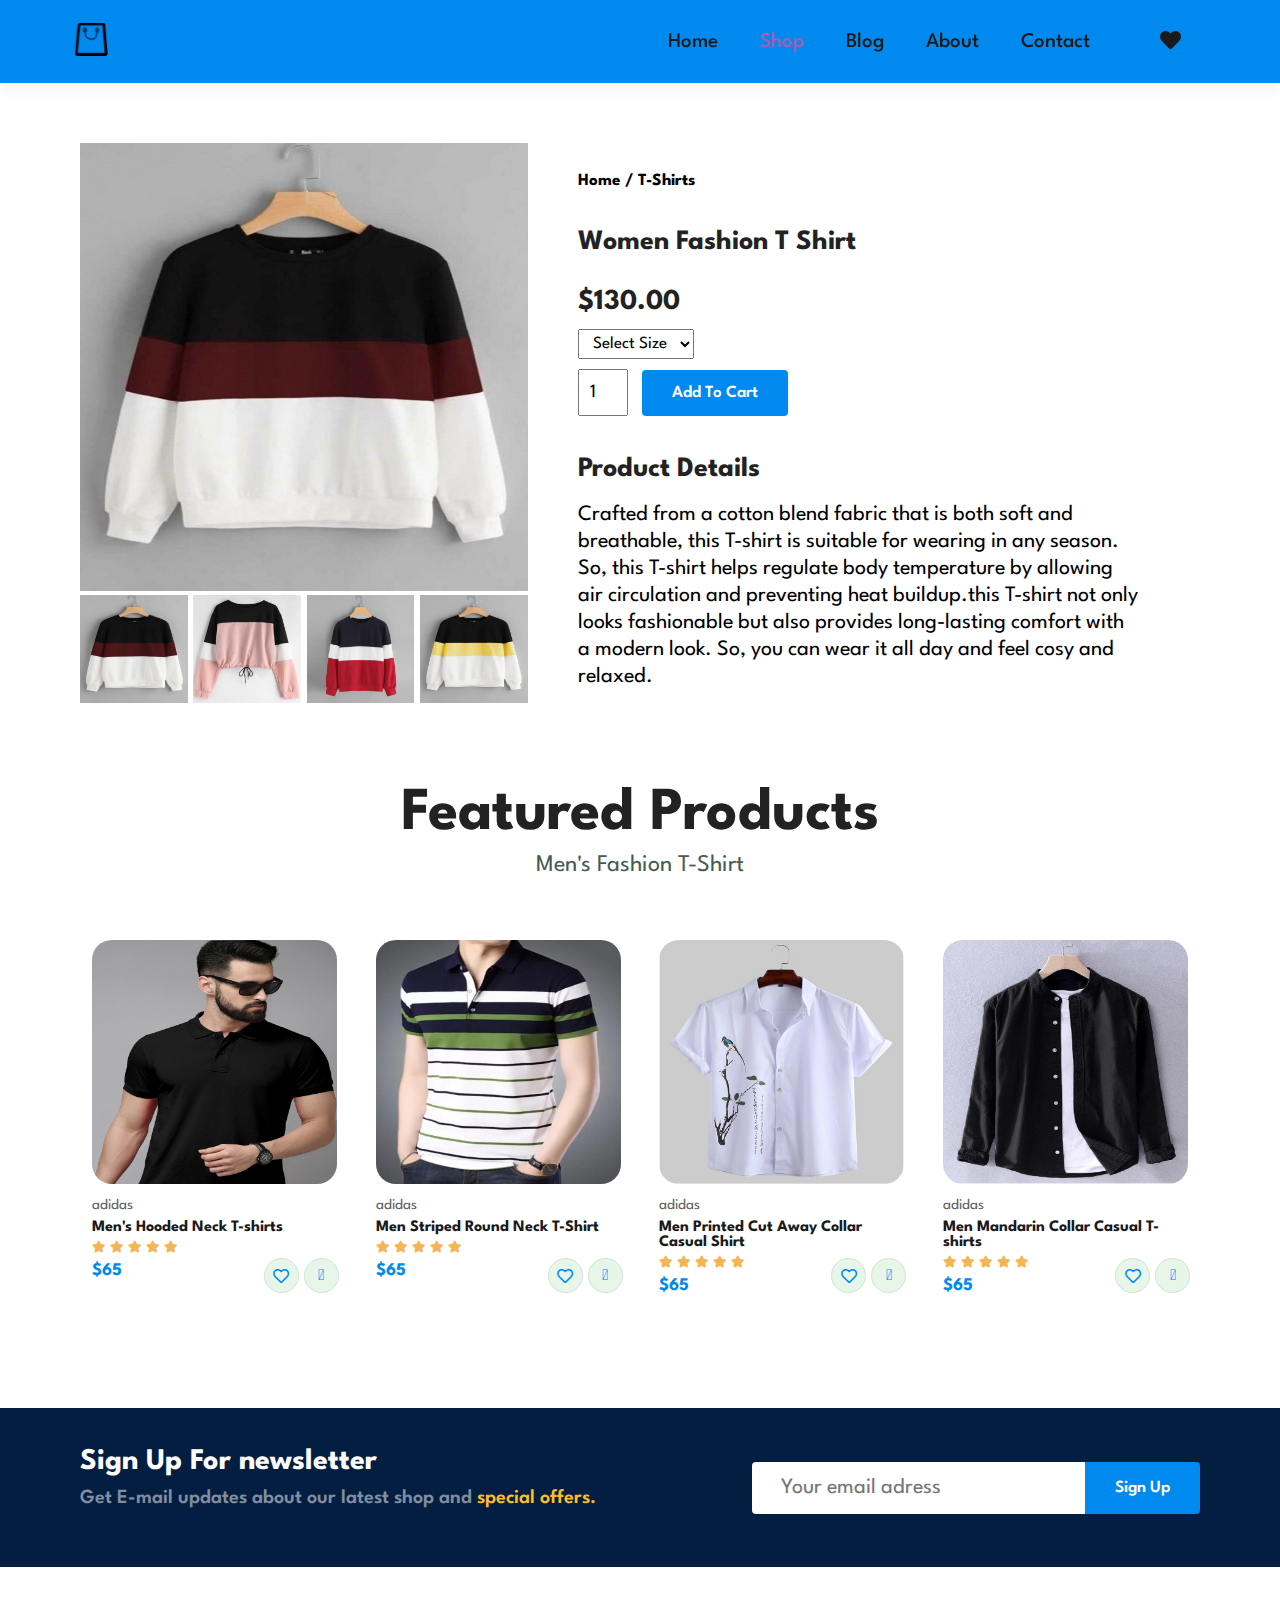
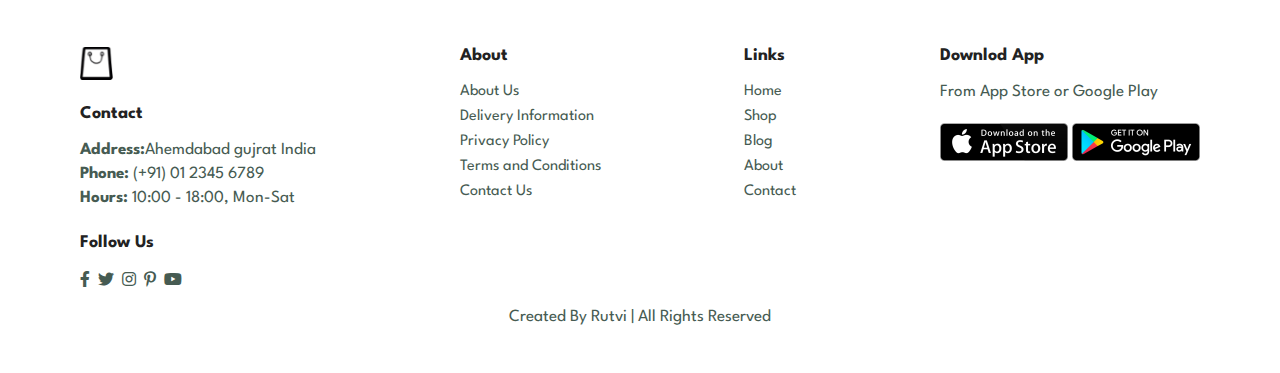
<file: sproduct.html>
<!DOCTYPE html>
<html lang="en">
<head>
    <meta charset="UTF-8">
    <meta http-equiv="X-UA-Compatible" content="IE=edge">
    <meta name="viewport" content="width=device-width, initial-scale=1.0">
    <title>Ecommerce Website</title>
    <link rel="stylesheet" href="style.css">
   <link rel="stylesheet" href="https://pro.fontawesome.com/releases/v5.10.0/css/all.css">
</head>
<body>
    
    <section id="header">
        <a href="#"><img src="image/logo.png" class="logo" alt=""></a>
       
    <div>
        <ul id="navbar">
          <li><a href="index.html">Home</a></li>
          <li><a class="active" href="shop.html">Shop</a></li>
          <li><a href="blog.html">Blog</a></li>
          <li><a href="about.html">About</a></li>
          <li><a href="contact.html">Contact</a></li>
          <div class="icons">
            <li id="lg-bag"><a href="cart.html"><i class="far fa-shopping-bag"></i></a></li>
            <li id="lg-heart"><a href="heart.html"><i class="fas fa-heart"></i></a></li>
            <a href="#" id="close"><i class="far fa-times"></i></a>
          </div>
        </ul>  
    </div>
    <div id="mobile">
        <div class="icons">
        <a href="cart.html"><i class="far fa-shopping-bag"></i></a>
        <a href="heart.html"><i class="fas fa-heart"></i></a>
        </div>
        <i id="bar" class="fas fa-outdent"></i>
    </div>
    </section>
    
    <section id="prodetails" class="section-p1">
        <div class="single-pro-image">
            <img src="image/products/f1.jpg" width="100%" id="MainImg"alt="">
            <div class="small-img-group">
                <div class="small-img-col">
                   <img src="image/products/f1.jpg" width="100%" class="small-img" alt="">
                </div>
                <div class="small-img-col">
                    <img src="image/products/f2.jpg" width="100%" class="small-img" alt="">
                 </div>
                 <div class="small-img-col">
                    <img src="image/products/f3.jpg" width="100%" class="small-img" alt="">
                 </div>
                 <div class="small-img-col">
                    <img src="image/products/f4.jpg" width="100%" class="small-img" alt="">
                 </div>
            </div>
        </div>
        
        <div class="single-pro-details">
            <h6>Home / T-Shirts</h6>
            <h4>Women Fashion T Shirt</h4>
            <h2>$130.00</h2>
            <select >
                <option>Select Size</option>
                <option>XL</option>
                <option>XXL</option>
                <option>Small</option>
                <option>Large</option>
            </select>
                <input type="number" value="1">
                <button class="normal">Add To Cart</button>
                <h4>Product Details</h4>
                <span>Crafted from a cotton blend fabric that is both soft and breathable, this T-shirt is suitable for wearing in any season. So, this T-shirt helps regulate body temperature by allowing air circulation and preventing heat buildup.this T-shirt not only looks fashionable but also provides long-lasting comfort with a modern look. So, you can wear it all day and feel cosy and relaxed.</span>
        </div>
    </section>

    <section id="product1" class="section-p1">
        <h2>Featured Products</h2>
        <p>Men's Fashion  T-Shirt</p>
        <div class="pro-container">
             <div class="pro">
                <img src="image/products/n5.jpg" alt="">
                <div class="desc">
                    <span>adidas</span>
                    <h5>Men's Hooded Neck T-shirts</h5>
                    <div class="star">
                        <i class="fas fa-star"></i>
                        <i class="fas fa-star"></i>
                        <i class="fas fa-star"></i>
                        <i class="fas fa-star"></i>
                        <i class="fas fa-star"></i>
                    </div>
                    <h4>$65</h4>
                </div>
                <a href="#"><i class="fal fa-shopping-cart cart"></i></a>
                <a href="#"><i class="fas fa-heart heart"></i></a>
            </div>
            <div class="pro">
                <img src="image/products/n6.jpg" alt="">
                <div class="desc">
                    <span>adidas</span>
                    <h5>Men Striped Round Neck T-Shirt</h5>
                    <div class="star">
                        <i class="fas fa-star"></i>
                        <i class="fas fa-star"></i>
                        <i class="fas fa-star"></i>
                        <i class="fas fa-star"></i>
                        <i class="fas fa-star"></i>
                    </div>
                    <h4>$65</h4>
                </div>
                <a href="#"><i class="fal fa-shopping-cart cart"></i></a>
                <a href="#"><i class="fas fa-heart heart"></i></a>
            </div>
            <div class="pro">
                <img src="image/products/n7.jpg" alt="">
                <div class="desc">
                    <span>adidas</span>
                    <h5>Men Printed Cut Away Collar Casual Shirt</h5>
                    <div class="star">
                        <i class="fas fa-star"></i>
                        <i class="fas fa-star"></i>
                        <i class="fas fa-star"></i>
                        <i class="fas fa-star"></i>
                        <i class="fas fa-star"></i>
                    </div>
                    <h4>$65</h4>
                </div>
                <a href="#"><i class="fal fa-shopping-cart cart"></i></a>
                <a href="#"><i class="fas fa-heart heart"></i></a>
            </div>
            <div class="pro">
                <img src="image/products/n8.jpg" alt="">
                <div class="desc">
                    <span>adidas</span>
                    <h5>Men Mandarin Collar Casual T-shirts</h5>
                    <div class="star">
                        <i class="fas fa-star"></i>
                        <i class="fas fa-star"></i>
                        <i class="fas fa-star"></i>
                        <i class="fas fa-star"></i>
                        <i class="fas fa-star"></i>
                    </div>
                    <h4>$65</h4>
                </div>
                <a href="#"><i class="fal fa-shopping-cart cart"></i></a>
                <a href="#"><i class="fas fa-heart heart"></i></a>
            </div>
        </div>
    </section>
           
    <section id="newsletter" class="section-p1 section-m1">
        <div class="newstext">
            <h4>Sign Up For newsletter</h4>
            <p>Get E-mail updates about our latest shop and <span>special offers.</span></p>
        </div>
        <div class="form">
            <input type="text" placeholder="Your email adress">
            <button class="normal">Sign Up</button>
        </div>
    </section>

    <footer class="section-p1">
        <div class="col">
            <img class="logo" src="image/logo.png" alt="">
            <h4>Contact</h4>
            <p> <strong>Address:</strong>Ahemdabad gujrat India</p>
            <p><strong>Phone:</strong> (+91) 01 2345 6789</p>
            <p><strong>Hours:</strong> 10:00 - 18:00, Mon-Sat</p>
            <div class="follow">
                <h4>Follow Us</h4>
                <div class="icon">
                    <i class="fab fa-facebook-f"></i>
                    <i class="fab fa-twitter"></i>
                    <i class="fab fa-instagram"></i>
                    <i class="fab fa-pinterest-p"></i>
                    <i class="fab fa-youtube"></i>
                </div> 
            </div>
        </div>
        <div class="col">
            <h4>About</h4>
            <a href="#">About Us</a>
            <a href="#">Delivery Information</a>
            <a href="#">Privacy Policy</a>
            <a href="#">Terms and Conditions</a>
            <a href="#">Contact Us</a>
            
        </div>
        <div class="col">
            <h4>Links</h4>
            <a href="#">Home</a>
            <a href="#">Shop</a>
            <a href="#">Blog</a>
            <a href="#">About</a>
            <a href="#">Contact</a>
            
        </div>
        <div class="col install">
            <h4>Downlod App</h4>
            <p>From App Store or Google Play </p>
            <div class="row">
                <img src="image/pay/app.png" alt="">
                <img src="image/pay/play.png" alt="">
            </div>   
        </div>

        <div class="copyright">
            <p>Created By Rutvi | All Rights Reserved</p>
        </div>
    </footer>

    <script>
        var MainImg = document.getElementById("MainImg");
        var smallimg = document.getElementsByClassName("small-img");

        smallimg[0].onclick = function(){
         MainImg.src = smallimg[0].src;    
        }
        smallimg[1].onclick = function(){
         MainImg.src = smallimg[1].src;    
        }
        smallimg[2].onclick = function(){
         MainImg.src = smallimg[2].src;    
        }
        smallimg[3].onclick = function(){
         MainImg.src = smallimg[3].src;    
        }

    </script>

   

    <script src="script.js"></script>
</body>
</html>
</file>
<file: style.css>
@import url('https://fonts.googleapis.com/css2?family=Alkatra&family=League+Spartan&family=Lilita+One&family=Righteous&display=swap');

*{
    margin: 0px;
    padding: 0px;
    box-sizing: border-box;
    font-family: 'League Spartan', sans-serif;
   
}
h1{
    font-size:62px ;
    line-height:64px ;
    color:#222 ;
}

h2{
    font-size:61px ;
    line-height:54px ;
    color:#222 ;
}

h4{
    font-size:28px ;
    color:#222 ;
}

h6{
    font-weight: 700;
    font-size: 17px;
}    

p{
    font-size: 24px;
    color: #465b52;
    margin: 13px 0px 20px 0px;
}
abbr {
   font-size:24px ;
}
marquee {
   font-size:24px ;
}

.section-p1{
    padding: 40px 80px;
}
.section-m1{
    margin: 40px 0;

}

button.normal {
   font-size: 17px;
   font-weight: 600;
   padding: 15px 30px;
   color: #000;
   background-color: #fff;
   border-radius: 4px;
   cursor: pointer;
   border: none;
   outline: none;
   transition: 0.2s;
}
button.white {
   font-size: 13px;
   font-weight: 600;
   padding: 11px 18px;
   color: #fff;
   background-color: transparent;
   cursor: pointer;
   border: 1px solid #fff;
   outline: none;
   transition: 0.2s;
}
body{
    width: 100%;
}

#header {
    display: flex;
    align-items: center;
    justify-content:  space-between;
    padding: 23px 75px;
    background:#0089ee;
    box-shadow: 0 5px 15px rgba(0, 0, 0, 0.06);
    z-index: 999;
    position: sticky;
    top: 0;
    left: 0;
}

#navbar {
    display: flex;
    align-items: center;
    justify-content: center;
}
#navbar  li{
    list-style: none;
    padding: 0 21px;
}   

#navbar  li a {
   font-size: 21px;
   font-weight: 500;
   text-decoration: none;
   color: #1a1a1a;
   transition: 0.3s ease;
}
#navbar .icons{
   display: flex;
   margin: 0px 22px;
   
}
#navbar .icons li {
   padding: 0px 2px;
   
}

#navbar li a:hover,
#navbar li a.active {
  color: rgb(168, 96, 175);
}

#mobile {
   display: none;
   align-items: center;
}
#close {
   display: none;
}
#hero{
   background-image: url("image/hero13.jpg");
   height: 90vh;
   width: 100%;
   background-size: cover;
   background-position: top 13% left 0;
   padding: 0px 60px;
   display: flex;
   flex-direction: column;
   justify-content: center;
   align-items: flex-start;
}
#hero h4{
    padding-bottom: 13px;
}
#hero h1{
    color: rgb(168, 96, 175);
}
 
/* button */
button.herobtn {
   font-size: 17px;
   font-weight: 600;
   padding: 10px 25px;
   color: #000;
   background-color:#0089ee;
   border-radius: 4px;
   cursor: pointer;
   border: none;
   outline: none;
   transition: 0.2s;
}
#hero button:hover {
   background-color:black;
   color: #fff;
}

#feature{
    display: flex;
    align-items: center;
    justify-content: space-between;
    flex-wrap: wrap;
}

#feature .fe-box{
    text-align: center;
    width:191px;
    padding: 20px 34px;
    border-radius: 4px;
    margin: 15px 0;
    box-shadow: 20px 20px 34px rgba(0, 0, 0, 0.03);
    border: 1px solid #cce7d0;
}
 #feature .fe-box img {  
    width: 100%;
    margin-bottom: 7px;
 }
 #feature .fe-box:hover{
    box-shadow:10px 10px 54px rgba(70,62,221,0.1);
 }
   
 #feature .fe-box h6{
   display: inline-block;
   padding: 9px 9px 6px 9px;
   line-height: 1;
   border-radius: 5px;
   color: #0089ee;
   background-color: #d1e8f2 ;
 }

 #feature .fe-box:nth-child(2) h6{
    background-color: #cdebbc;
 }
 #feature .fe-box:nth-child(3) h6{
    background-color:#fddde4
 }
 #feature .fe-box:nth-child(4) h6{
    background-color: #cdd4f2;
 }
 #feature .fe-box:nth-child(5) h6{
    background-color: #f6dbf6;
 }
 /* #feature .fe-box:nth-child(6) h6{
    background-color: #fff2e5
 } */
 #product1 {
    text-align: center;
 }
 #product1 .pro-container {
   display: flex;
   justify-content: space-between;
   padding-top: 20px;
   flex-wrap: wrap;

 }
 #product1 .pro {
    width: 24%;
    min-width: 250px;
    cursor: pointer;
    padding: 9px 12px;
    border-radius: 25px;
    margin: 15px 0;
    position: relative;
 }
 #product1 .pro img {
    width: 100%;
    border-radius: 20px;
    transition: 0.5s ease-in-out;
 }

 #product1 .pro:hover img{
    width: 95%;
 }
 #product1 .pro .desc {
    text-align: start;
    padding: 10px 0;
 }
 
 #product1 .pro .desc span {
    color:#606063;
    font-size: 15px;
 }
 #product1 .pro .desc h5 {
    padding-bottom: 2px;
    padding-top: 7px;
    color: #1a1a1a;
    font-size: 16px;
 }
 #product1 .pro .desc i {
   padding-top: 4px;
   font-size: 12px;
    color: rgb(243,181,85);
 }
#product1 .pro .desc h4 {
    padding-top:7px;
    font-size: 18px;
    font-weight: 700;
    color: #0089ee;
}


 #product1 .pro .cart {
   width: 35px;
   height: 35px;
   line-height: 35px;
   border-radius: 50px;
   background-color: #e8f6ea;
   font-weight: 500;
   color: #0089ee;
   border: 1px solid #cce7d0;
   position: absolute;
   bottom: 20px;
   right:10px;
} 
#product1 .pro .heart {
   
   width: 35px;
   height: 35px;
   line-height: 35px;
   border-radius: 50px;
   background-color: #e8f6ea;
   font-weight: 500;
   color: #0089ee;
   border: 1px solid #cce7d0;
   position: absolute;
   bottom: 20px;
   right:50px;
   /* bottom: 60px;
   right:10px; */
} 
#product1 .pro .heart:hover {
   background-color: rgb(222, 202, 224); 
}
#product1 .pro .cart:hover {
   background-color: rgb(222, 202, 224); 
}
#banner {
   display: flex;
   flex-direction: column;
   justify-content: center;
   align-items: center;
   text-align: center;
   background-image: url(image/banner/b1.jpg);
   width: 100%;
   height: 45vh;
   background-size: cover;
   background-position: center;
}
#banner h4 {
   color: #fff;
   font-size: 18px;
}
#banner h2 {
   color: #fff;
   font-size: 32px;
   padding: 10px 0;
}
#banner h2 span {
   color: #ef3636;
}
#banner button:hover {
   background-color: #0089ee;
   color: #fff;
}
#sm-banner {
   display: flex;
   justify-content: space-between;
   flex-wrap: wrap;
}
#sm-banner .banner-box {
   display: flex;
   flex-direction: column;
   justify-content: center;
   align-items: flex-start;
   background-image: url(image/banner/b38.jpg);
   min-width:580px;
   height: 50vh;
   background-size: cover;
   background-position: center;
   padding: 30px;
}
#sm-banner .banner-box2 {
   background-image: url(image/banner/b28.jpg);
}
#sm-banner h4 {
   color: #fff;
   font-size: 20px;
   font-weight: 300;
}
#sm-banner h2 {
   color: #fff;
   font-size: 28px;
   font-weight: 800;
}
#sm-banner span {
   color: #fff;
   font-size: 14px;
   font-weight: 500;
   padding-bottom: 15px;
}
#sm-banner .banner-box:hover button {
   background-color: #0089ee;
   border: 1px solid #0089ee;
}
#banner3 {
   display: flex;
   justify-content: space-between;
   flex-wrap: wrap;
   padding: 0 80px;

}
#banner3 .banner-box {
   display: flex;
   flex-direction: column;
   justify-content: center;
   align-items: flex-start;
   background-image: url(image/banner/b18.jpg);
   width: 32%;
   min-width:30%;
   height: 30vh;
   background-size: cover;
   background-position: center;
   padding: 20px;
   margin-bottom: 20px;
}
#banner3 .banner-box2 {
   background-image: url("image/banner/b19.jpg");
}
#banner3 .banner-box3 {
   background-image: url("image/banner/b20.jpg");
}
#banner3 h2 {
   color: #fff;
   font-weight: 900;
   font-size: 22px;
}
#banner3 h3 {
   color: #ec544e;
   font-weight: 800;
   font-size: 15px;
}
#newsletter {
   display: flex;
   justify-content: space-between;
   flex-wrap: wrap;
   align-items: center;
   background-image: url(image/banner/);
   background-repeat: no-repeat;
   background-position: 20% 30%;
   background-color: #041e42;
}
#newsletter h4{
   font-size: 30px;
   font-weight: 700;
   color: #fff;
}
#newsletter p {
   font-size: 20px;
   font-weight: 600;
   color: #818ea0;
}
#newsletter p span {
   color: #ffbd27;
}
#newsletter .form {
   display: flex;
}
#newsletter .form {
   display: flex;
   width: 40%;
}
#newsletter input {
   height: 3.215rem;
   padding: 0 1.25em;
   font-size: 22px;
   width: 100%;
   border: 1px solid transparent;
   border-radius: 4px;
   outline: none;
   border-top-right-radius: 0;
   border-bottom-right-radius: 0;
}
#newsletter button {
   background-color: #0089ee;
   color: #fff;
   white-space: nowrap;
   border-top-left-radius: 0;
   border-bottom-left-radius: 0;
}

footer {
   display: flex;
   flex-wrap: wrap;
   justify-content: space-between;
}
footer .col {
   display: flex;
   flex-direction: column;
   align-items: flex-start;
   margin-bottom: 20px;
}
footer .logo {
   margin-bottom: 25px;
}
footer h4 {
   font-size: 18px;
   padding-bottom: 20px;
}
footer p {
   font-size: 17px;
   margin: 0 0 8px 0;
}
footer a {
   font-size: 16px;
   text-decoration: none;
   color: #465b52;
   margin-bottom: 10px;
}
footer .follow {
   margin-top: 20px;
}
footer .follow i {
   color:#465b52;
   padding-right: 4px;
   cursor: pointer;
}
footer .install .row img {
    margin: -30px 0px;
}

footer .follow i:hover,
footer a:hover {
   color: #0089ee;
}
footer .copyright {
   width: 100%;
   text-align: center;
}

/* shop */
#page-header {
   background-image: url("image/banner/b25.jpg");
   width: 100%;
   height: 40vh;
   display: flex;
   justify-content: center;
   text-align: center;
   flex-direction: column;
   padding: 14px;
   background-repeat: no-repeat;
}
#page-header h2,
#page-header p {
   color: #fff;
}

#pagination {
   text-align: center;
}
#pagination a {
   text-decoration: none;
   background-color: #0089ee;
   padding: 15px 20px;
   border-radius: 4px;
   color: white;
   font-weight: 600;
}
#pagination a i{
   font-size: 17px;
   font-weight: 600;
}
#prodetails {
   display: flex;
   margin-top: 20px;
}
#prodetails .single-pro-image{
   width: 40%;
   margin-right: 50px;
}
.small-img-group {
   display: flex;
   justify-content: space-between;
}
.small-img-col {
   flex-basis: 24%;
   cursor: pointer;
}
#prodetails .single-pro-details {
   width: 50%;
   padding-top: 30px;
}
#prodetails .single-pro-details h4 {
   padding: 40px 0 20px 0;
}
#prodetails .single-pro-details h2 {
   font-size: 29px;
}
#prodetails .single-pro-details select {
   font-size: 17px;
   display: block;
   padding: 5px 10px;
   margin-bottom: 10px;
}
#prodetails .single-pro-details input {
   width: 50px;
   height: 47px;
   padding-left:10px;
   font-size: 19px;
   margin-right: 10px;
}
#prodetails .single-pro-details input:focus {
   outline: none;
}
#prodetails .single-pro-details button {
   background-color: #0089ee;
   color: #fff;
}
#prodetails .single-pro-details span {
   line-height: 27px;
   font-size: 22px;
}

/* blog */
#page-header.blog-header {
   background-image: url("image/banner/b42.jpg");
}
#blog .blog-box  {
   padding: 110px 138px 0 138px;
   display: flex;
   flex-wrap: wrap;
   justify-content: space-between; 
   width: 100%;
}
#blog .blog-img-dtl {
   width: 50%;
   min-width: 350px;
   padding: 0px 13px;
}
#blog .blog-img-dtl img {
   width: 100%;
   transition: 0.8s;
}
#blog .blog-img-dtl .desc {
   text-align: center;
   padding: 8px 0;
}
#blog .blog-img-dtl .desc h4{
   font-weight: 300;
  font-size: 19px;
}
#blog .blog-box {
  text-align: center;
   
}
.blog-img img  {
   width: 100%;
   transition: 0.8s;
 
}
.blog-img-bnr img{
   padding: 25px 0px;
   width: 100%;
   border-radius: 50px;
   min-width: 336px;
}

.blog-img img {
   padding: 13px 0px;
   border-radius: 50px;
   width:100% ;
}
.blog-img h4{
   font-weight: 300;
  font-size: 19px;
}
 
.blog-img-dtl .image {
    overflow: hidden;
    cursor: pointer;
}

.blog-img-dtl img:hover {
  transform: scale(1.3) rotate(-10deg);
  opacity: 0.8;
  
} 

.blog-img .image {
   overflow: hidden;
   cursor: pointer;
}
.blog-img img:hover {
   transform: scale(1.3) rotate(-10deg);
   opacity: 0.8;
}

/* about */
#page-header.about-header {
   background-image: url("image/about/bnr.jpg");
} 
#about-head {
   display: flex;
   align-items: center;
   
}
#about-head img {
   width: 50%;
   height: auto;
}
#about-head div {
   padding-left: 0px;
}
#about-app {
   text-align: center;
}
#about-app .video {
   width: 70%;
   height: 100%;
   margin: 30px auto 0px auto;
}
#about-app .video video {
   width: 100%;
   height: 100%;
   border-radius: 20px;
}
/* contact */
#contact-details {
   display: flex;
   align-items: center;
   justify-content: space-between;
}
#contact-details .details {
   width: 40%;
}
#contact-details .details span,
#form-details form span {
   font-size: 19px;
}
#contact-details .details h2,
#form-details form h2 {
   font-size: 34px;
   line-height: 35px;
   padding: 20px 0;
}
#contact-details .details h3 {
   font-size: 24px;
   padding-bottom: 15px;
}
#contact-details .details li {
   list-style: none;
   display: flex;
   padding: 10px 0;
}
#contact-details .details li i {
   font-size: 14px;
   padding-right: 22px;
   font-weight: 600;
   color: #465b52;
  
}
#contact-details .details li p {
   margin: 0;
   font-size: 21px;
}
#contact-details .map {
   width: 55%;
   height: 400px;
}
#contact-details .map iframe{
   width: 100%;
   height: 100%;
}
#form-details form {
   width: 55%;
   display: flex;
   flex-direction: column;
   align-items: flex-start;
}
#form-details form input,
#form-details form textarea {
   font-size: 16px;
   width: 100%;
   padding: 12px 15px;
   outline: none;
   margin-bottom: 20px;
   border: 1px solid #e1e1e1;
}
#form-details form button {
   background-color: #0089ee;
   color: #fff;
}
#form-details .contimg {
   width: 45%;
   margin-left: 40px;
}
#form-details img {
   width: 100%;
}
#form-details {
   display: flex;
   margin: 30px;
   padding: 80px;
   border: 1px solid #e1e1e1;
}

/* cart */
#cart {
   overflow-x: auto;
}

#cart table {
   width: 100%;
   border-collapse: collapse;
   table-layout: fixed;
   white-space: nowrap;
}
#cart table img {
   width: 70px;
}
#cart table td:nth-child(1) {
   width: 100px;
   text-align: center;
   font-size: 14px;
}
#cart table td:nth-child(2) {
   width: 150px;
   text-align: center;
}
#cart table td:nth-child(3) {
   width: 250px;
   text-align: center;
}
#cart table td:nth-child(4),
#cart table td:nth-child(5),
#cart table td:nth-child(6){
   width: 150px;
   text-align: center;
   font-size: 16px;
}
#cart table td:nth-child(5) input {
   width: 70px;
   padding: 10px 5px 10px 15px;
   font-size: 16px;
}
#cart table thead {
   border: 1px solid #e2e9e1;
   border-left: none;
   border-right: none;
}
#cart table thead td {
   font-weight: 600;
   text-transform: uppercase;
   font-size: 16px;
   padding: 18px 0;
}
#cart table tbody tr td {
   padding-top: 15px;
}
#cart table tbody  td {
   font-size: 17px;
}
#cart-add {
   display: flex;
   flex-wrap: wrap;
   justify-content: space-between;
}
#coupon {
   width: 50%;
   margin-bottom: 30px;
}
#coupon h3,
#subtotal h3{
   padding-bottom: 17px;
   font-size: 22px;
}
#coupon input {
   font-size: 17px;
   padding: 10px 20px;
   outline: none;
   width: 60%;
   margin-right: 10px;
   border: 1px solid #e2e9e1;
}
#coupon button,
#subtotal button {
   background-color: #0089ee;
   color: #fff;
   padding: 12px 20px;
}
#subtotal {
   width: 50%;
   margin-bottom: 30px;
   border: 1px solid #e2e9e1;
   padding: 30px;
}
#subtotal table {
   border-collapse: collapse;
   width: 100%;
   margin-bottom: 20px;
}
#subtotal table td {
   width: 50%;
   border: 1px solid #e2e1e9;
   padding: 10px;
   font-size: 16px;
}

/* media query */
@media (max-width:799px) {
   .section-p1 {
      padding: 40px 40px;
   }
   #navbar {
      display: flex;
      flex-direction: column;
      align-items: flex-start;
      justify-content:flex-start;
      position: fixed;
      top: 0;
      right: -300px;
      height: 100vh;
      width: 300px;
      background-color: #50abec;
      box-shadow: 0 40px 60px rgba(0, 0, 0, 0.1);
      padding: 80px 0 0 10px;
      transition: 0.3s;
   }
  #navbar.active {
   right: 0px;
  }
  #navbar li {
      margin-bottom: 25px;
  }
  #mobile {
   display: flex;
   align-items: center;
  }
  #mobile .icons i{
   padding-left: 0px;
  }
  
  #mobile i{
   color: #1a1a1a;
   font-size: 24px;
   padding-left: 20px;
  }
  #close {
   display: initial;
   position: absolute;
   top: 30px;
   left: 30px;
   color: #222;
   font-size: 24px;
  }
  #lg-bag,#lg-heart {
   display: none;
  }
  #page-header {
   background-image: url("image/banner/b40.jpg");
  }
  #hero {
   height: 70vh;
   background-position: top 30% right 90%;
   padding: 0px 80px;
  }
  #feature {
   justify-content: center;
  }
  #feature .fe-box {
   margin: 15px 15px;
  }
  #product1 .pro-container {
   justify-content:center;
  }
  #product1 .pro {
   margin: 10px ;
  }
  #banner {
   height: 25vh;
  }
  #sm-banner .banner-box2 {
   margin-top: 20px;
  }
  #sm-banner .banner-box {
   min-width: 100%;
   height: 30vh;
  }
 #banner3 {
   padding: 0 40px;
 }
 #banner3 .banner-box {
   width: 28%;
 }
 #newsletter .form {
    width: 70%;
 }
 /* blog */
 #blog .blog-box {
   padding: 50px 28px 0 28px;
}
 

 /* contact */
 #form-details {
    padding: 40px;
  }
  #form-details form {
    width: 50%;
  }
  #form-details .contimg {
    width: 45%;
    margin-left: 40px;
    margin-top: 20%;
  }
}

@media (max-width:477px) {
   .section-p1 {
      padding: 20px;
   }
   #header {
      padding: 10px 30px;
   }
   #page-header {
      background-image: url("image/banner/b39.jpg");
   }
   #hero {
      background-position: 30%;
      padding: 0px 20px;
   }
   h2 {
      font-size: 41px;
   }
   h1 {
      font-size: 50px;
   }
  
   #feature {
      justify-content: space-between;
   }
   #feature .fe-box {
      width: 155px;
      margin: 0 0 15px 0;
   }
   
   #product1 .pro {
      width: 100%;
   }
   #banner {
      height: 45vh;
   }
   #sm-banner .banner-box {
     height: 40vh;
   }
   #sm-banner .banner-box2 {
      margin-top: 20px;
   }
   #banner3 {
      padding: 0 20px;
   }
   #banner3 .banner-box {
      width: 100%;
   }
   #newsletter {
      padding: 40px 20px;
   }
   #newsletter .form {
      width: 100%;
   }
   footer .copyright {
      text-align: start;
   }
   /* single product */
   #prodetails {
      display: flex;
      flex-direction: column;
   }
   #prodetails .single-pro-image {
      width: 100%;
      margin-right: 0px;
   }
   #prodetails .single-pro-details {
      width: 100%;
   }
   /* about */
   #about-head {
      flex-direction: column;
   }
   #about-head img {
      width: 100%;
   }
   #about-app .video {
      width: 100%;
   }
   /* blog */
   #blog .blog-box {
      padding: 50px 22px 0 22px;
   }
   #blog .blog-img-dtl {
      padding: 0px 18px 0px 0px;
   }
  
   /* contact */
   #contact-details {
      flex-direction: column;
   }
   #contact-details .details {
      width: 100%;
      margin-bottom: 30px;
   }
   #contact-details .details li i {
     padding-right: 0px;
   }
   #contact-details .map {
      width: 100%;
   }
   #form-details {
      flex-wrap: wrap;
      margin: 10px;
      padding: 30px 10px;
   }
   #form-details form {
      width: 100%;
      margin-bottom: 30px;
   }
   #form-details .contimg {
      width: 100%;
      margin-left: 0;
      margin-top: 0;
   }
   #cart-add {
     flex-direction: column;
   }
   #coupon {
      width: 100%;
      margin-bottom: 30px;
   }
   #subtotal {
      width: 100%;
   }
}
</file>
